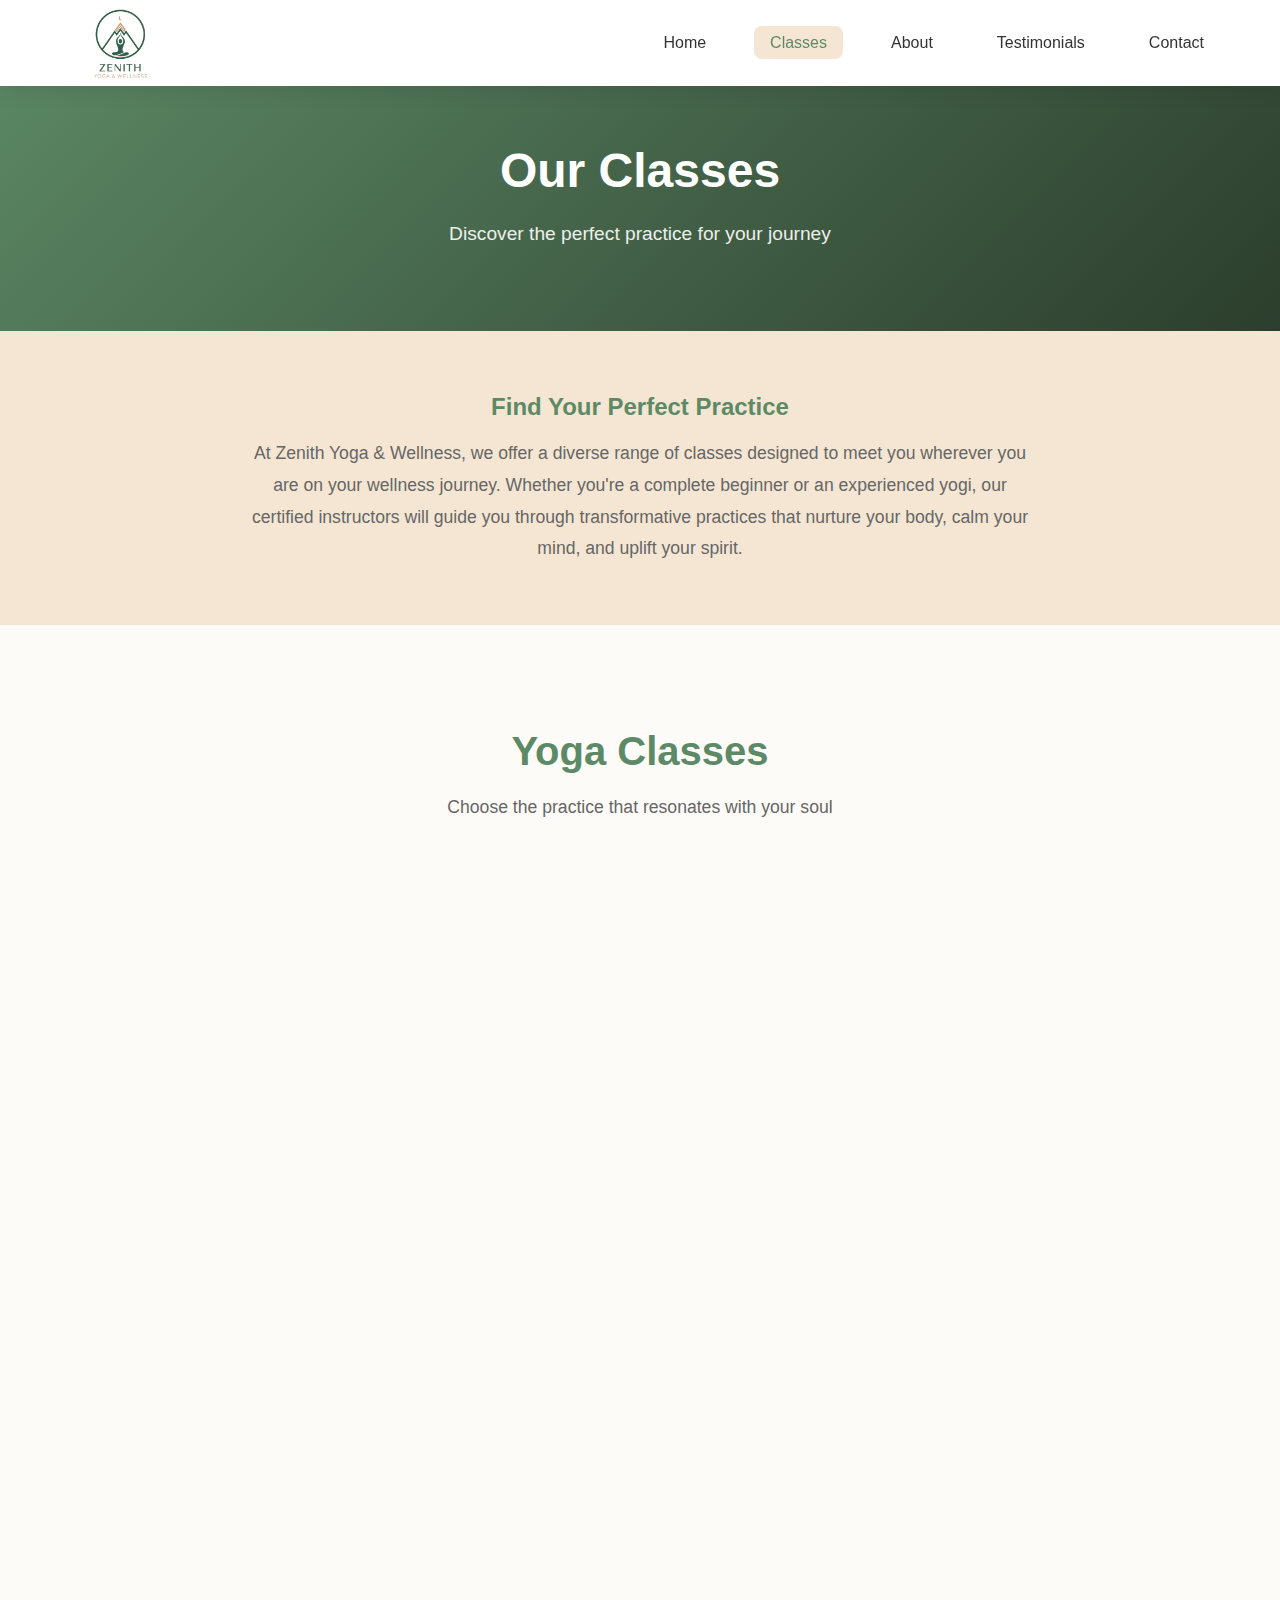
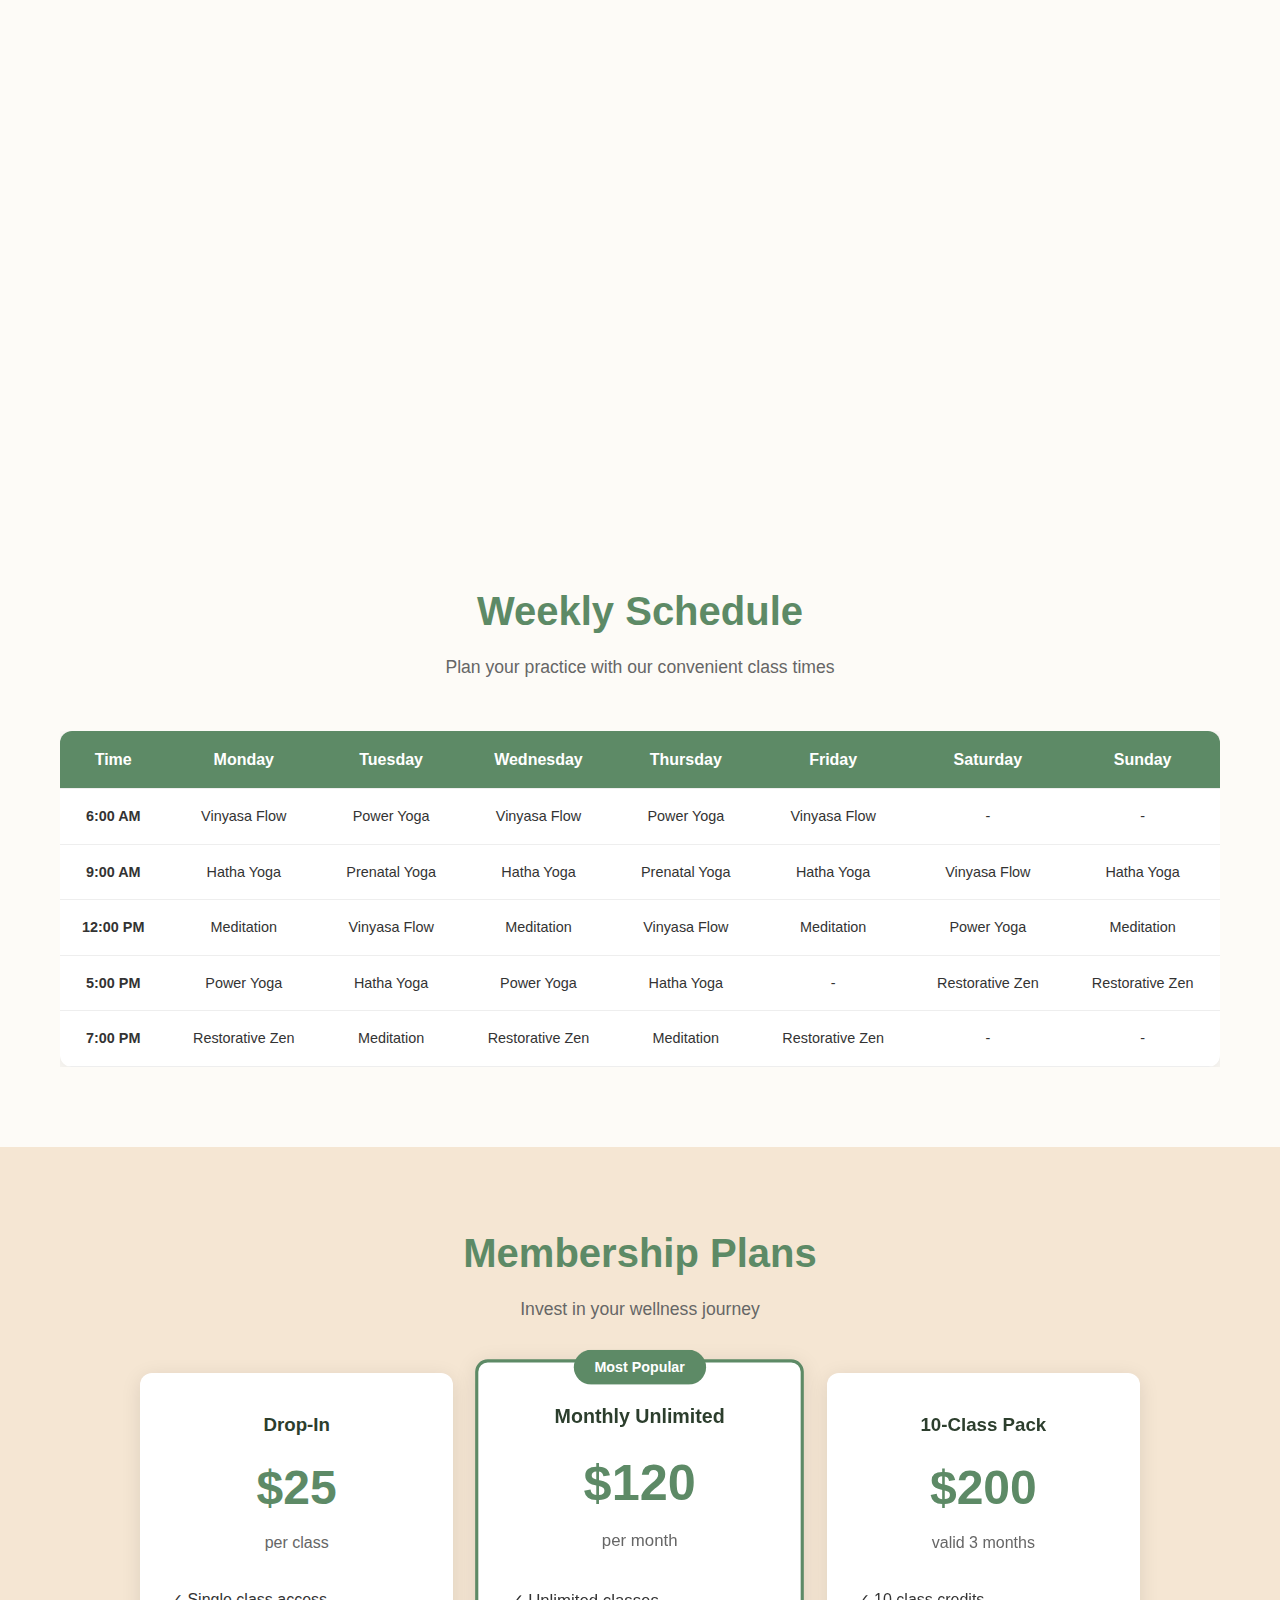
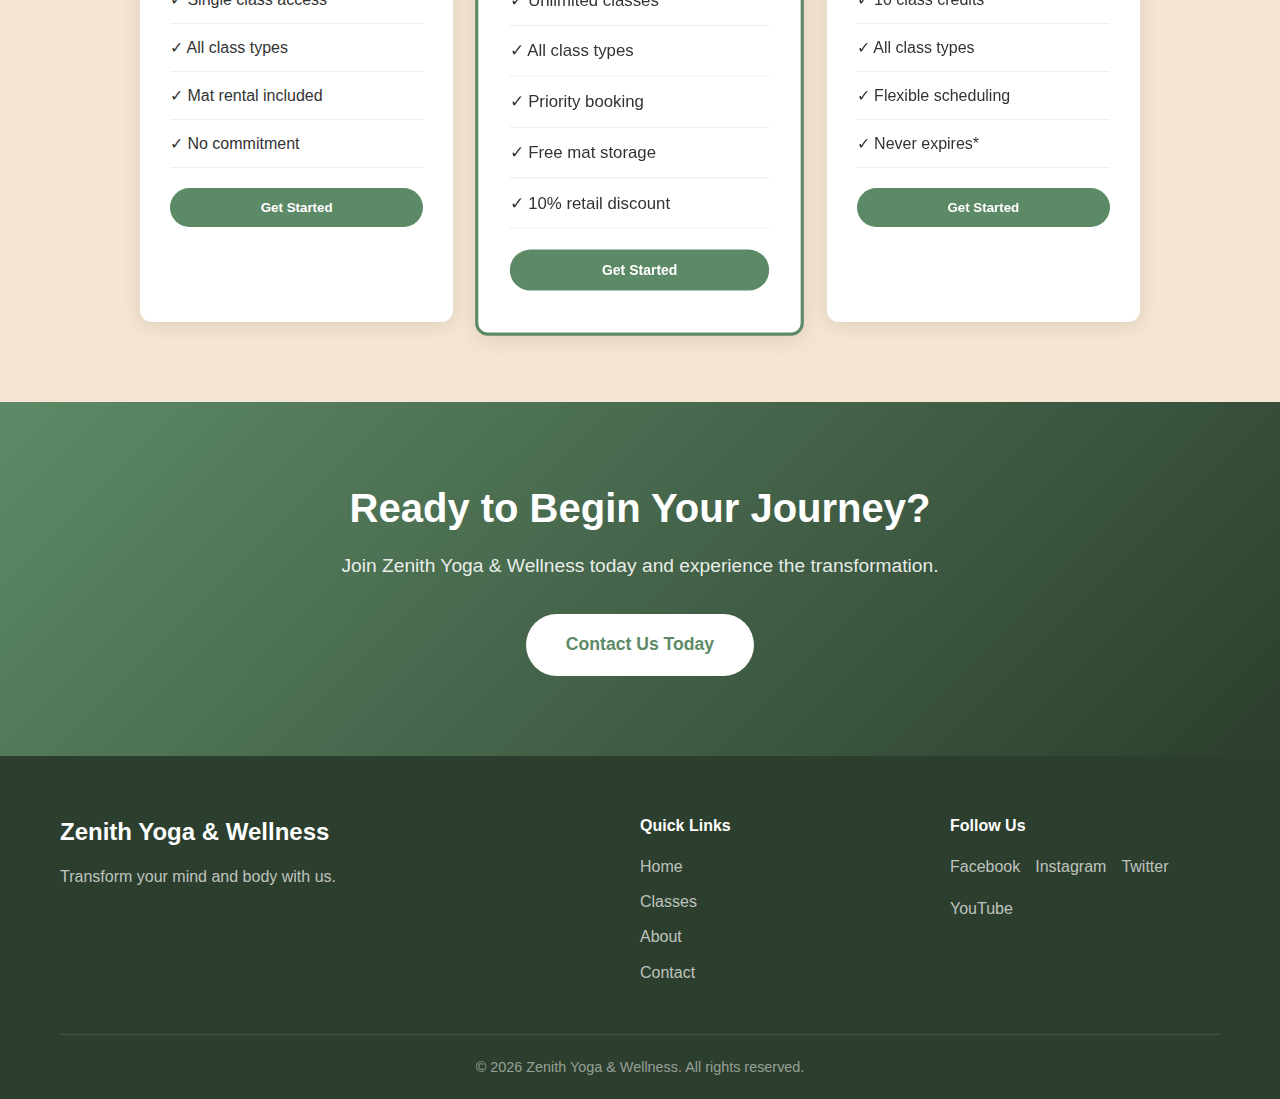
<file: classes.html>
<!DOCTYPE html>
<html lang="en">
<head>
    <meta charset="UTF-8">
    <meta name="viewport" content="width=device-width, initial-scale=1.0">
    <meta name="description" content="Explore Zenith Yoga & Wellness classes - Vinyasa Flow, Hatha Yoga, Restorative Zen, Power Yoga, Prenatal Yoga, and Meditation sessions for all levels.">
    <meta name="keywords" content="yoga classes, vinyasa flow, hatha yoga, restorative yoga, power yoga, prenatal yoga, meditation, wellness classes">
    <meta name="author" content="Zenith Yoga & Wellness">
    <meta property="og:title" content="Our Classes - Zenith Yoga & Wellness">
    <meta property="og:description" content="Discover our wide range of yoga and wellness classes designed for every level">
    <meta property="og:type" content="website">
    <title>Our Classes - Zenith Yoga & Wellness</title>
    <link rel="stylesheet" href="style.css">
</head>
<body>
    <!-- Navigation Bar -->
    <nav class="navbar">
        <div class="nav-container">
            <a href="index.html" class="logo">
                <img src="imgs/Logo - zenith yoga & wellness.png" 
                     alt="Zenith Yoga and Wellness official logo" 
                     class="brand-logo">
            </a>
            
            <ul class="nav-menu">
                <li><a href="index.html" class="nav-link">Home</a></li>
                <li><a href="classes.html" class="nav-link active">Classes</a></li>
                <li><a href="about.html" class="nav-link">About</a></li>
                <li><a href="testimonials.html" class="nav-link">Testimonials</a></li>
                <li><a href="contact.html" class="nav-link">Contact</a></li>
            </ul>
            
            <div class="hamburger" aria-label="Toggle navigation menu">
                <span class="bar"></span>
                <span class="bar"></span>
                <span class="bar"></span>
            </div>
        </div>
    </nav>

    <!-- Page Header -->
    <section class="page-header">
        <div class="container">
            <h1>Our Classes</h1>
            <p>Discover the perfect practice for your journey</p>
        </div>
    </section>

    <!-- Classes Introduction -->
    <section class="classes-intro">
        <div class="container">
            <div class="intro-content">
                <h2>Find Your Perfect Practice</h2>
                <p>At Zenith Yoga & Wellness, we offer a diverse range of classes designed to meet you wherever you are on your wellness journey. Whether you're a complete beginner or an experienced yogi, our certified instructors will guide you through transformative practices that nurture your body, calm your mind, and uplift your spirit.</p>
            </div>
        </div>
    </section>

    <!-- All Classes Section -->
    <section class="classes">
        <div class="container">
            <h2 class="section-title">Yoga Classes</h2>
            <p class="section-subtitle">Choose the practice that resonates with your soul</p>
            
            <div class="classes-grid">
                <!-- Class Card 1: Vinyasa Flow -->
                <div class="class-card">
                    <div class="card-image">
                        <img src="imgs/Vinyasa-flow -yoga.png" 
                             alt="Vinyasa Flow session at Zenith Yoga" 
                             loading="lazy">
                    </div>
                    <div class="card-content">
                        <h3>Vinyasa Flow</h3>
                        <p>A dynamic practice synchronizing breath with movement. Build strength, flexibility, and inner focus through flowing sequences.</p>
                        <div class="card-details">
                            <span class="level">All Levels</span>
                            <span class="duration">60 min</span>
                        </div>
                        <button class="enroll-btn">Enroll Now</button>
                    </div>
                </div>

                <!-- Class Card 2: Hatha Yoga -->
                <div class="class-card">
                    <div class="card-image">
                        <img src="imgs/Hatha-yoga.png" 
                             alt="Hatha Yoga session at Zenith Yoga" 
                             loading="lazy">
                    </div>
                    <div class="card-content">
                        <h3>Hatha Yoga</h3>
                        <p>A gentle approach focusing on proper alignment and breathing techniques. Perfect for beginners seeking a slower-paced practice.</p>
                        <div class="card-details">
                            <span class="level">Beginner</span>
                            <span class="duration">75 min</span>
                        </div>
                        <button class="enroll-btn">Enroll Now</button>
                    </div>
                </div>

                <!-- Class Card 3: Restorative Zen -->
                <div class="class-card">
                    <div class="card-image">
                        <img src="imgs/Restorative-zen.png" 
                             alt="Restorative Zen session at Zenith Yoga" 
                             loading="lazy">
                    </div>
                    <div class="card-content">
                        <h3>Restorative Zen</h3>
                        <p>Deep relaxation using supportive props. Focus on stress relief, complete rejuvenation, and restoration of mind and spirit.</p>
                        <div class="card-details">
                            <span class="level">All Levels</span>
                            <span class="duration">90 min</span>
                        </div>
                        <button class="enroll-btn">Enroll Now</button>
                    </div>
                </div>

                <!-- Class Card 4: Power Yoga -->
                <div class="class-card">
                    <div class="card-image">
                        <img src="imgs/Power-yoga.png" 
                             alt="Power Yoga session at Zenith Yoga" 
                             loading="lazy">
                    </div>
                    <div class="card-content">
                        <h3>Power Yoga</h3>
                        <p>An intense, fitness-based approach to vinyasa-style yoga. Build core strength, improve stamina, and challenge yourself physically.</p>
                        <div class="card-details">
                            <span class="level">Intermediate</span>
                            <span class="duration">60 min</span>
                        </div>
                        <button class="enroll-btn">Enroll Now</button>
                    </div>
                </div>

                <!-- Class Card 5: Prenatal Yoga -->
                <div class="class-card">
                    <div class="card-image">
                        <img src="imgs/Prenatal-yoga.png" 
                             alt="Prenatal Yoga session at Zenith Yoga" 
                             loading="lazy">
                    </div>
                    <div class="card-content">
                        <h3>Prenatal Yoga</h3>
                        <p>Gentle poses and breathing for expecting mothers. Support your body through pregnancy with mindful movement.</p>
                        <div class="card-details">
                            <span class="level">All Levels</span>
                            <span class="duration">60 min</span>
                        </div>
                        <button class="enroll-btn">Enroll Now</button>
                    </div>
                </div>

                <!-- Class Card 6: Meditation & Mindfulness -->
                <div class="class-card">
                    <div class="card-image">
                        <img src="imgs/Meditation-mindfulness.png" 
                             alt="Meditation session at Zenith Yoga" 
                             loading="lazy">
                    </div>
                    <div class="card-content">
                        <h3>Meditation & Mindfulness</h3>
                        <p>Cultivate inner peace and mental clarity through guided meditation techniques. Learn to quiet the mind and find stillness within.</p>
                        <div class="card-details">
                            <span class="level">All Levels</span>
                            <span class="duration">45 min</span>
                        </div>
                        <button class="enroll-btn">Enroll Now</button>
                    </div>
                </div>
            </div>
        </div>
    </section>

    <!-- Class Schedule Section -->
    <section class="schedule-section">
        <div class="container">
            <h2 class="section-title">Weekly Schedule</h2>
            <p class="section-subtitle">Plan your practice with our convenient class times</p>
            
            <div class="schedule-table-wrapper">
                <table class="schedule-table">
                    <thead>
                        <tr>
                            <th>Time</th>
                            <th>Monday</th>
                            <th>Tuesday</th>
                            <th>Wednesday</th>
                            <th>Thursday</th>
                            <th>Friday</th>
                            <th>Saturday</th>
                            <th>Sunday</th>
                        </tr>
                    </thead>
                    <tbody>
                        <tr>
                            <td><strong>6:00 AM</strong></td>
                            <td>Vinyasa Flow</td>
                            <td>Power Yoga</td>
                            <td>Vinyasa Flow</td>
                            <td>Power Yoga</td>
                            <td>Vinyasa Flow</td>
                            <td>-</td>
                            <td>-</td>
                        </tr>
                        <tr>
                            <td><strong>9:00 AM</strong></td>
                            <td>Hatha Yoga</td>
                            <td>Prenatal Yoga</td>
                            <td>Hatha Yoga</td>
                            <td>Prenatal Yoga</td>
                            <td>Hatha Yoga</td>
                            <td>Vinyasa Flow</td>
                            <td>Hatha Yoga</td>
                        </tr>
                        <tr>
                            <td><strong>12:00 PM</strong></td>
                            <td>Meditation</td>
                            <td>Vinyasa Flow</td>
                            <td>Meditation</td>
                            <td>Vinyasa Flow</td>
                            <td>Meditation</td>
                            <td>Power Yoga</td>
                            <td>Meditation</td>
                        </tr>
                        <tr>
                            <td><strong>5:00 PM</strong></td>
                            <td>Power Yoga</td>
                            <td>Hatha Yoga</td>
                            <td>Power Yoga</td>
                            <td>Hatha Yoga</td>
                            <td>-</td>
                            <td>Restorative Zen</td>
                            <td>Restorative Zen</td>
                        </tr>
                        <tr>
                            <td><strong>7:00 PM</strong></td>
                            <td>Restorative Zen</td>
                            <td>Meditation</td>
                            <td>Restorative Zen</td>
                            <td>Meditation</td>
                            <td>Restorative Zen</td>
                            <td>-</td>
                            <td>-</td>
                        </tr>
                    </tbody>
                </table>
            </div>
        </div>
    </section>

    <!-- Pricing Section -->
    <section class="pricing-section">
        <div class="container">
            <h2 class="section-title">Membership Plans</h2>
            <p class="section-subtitle">Invest in your wellness journey</p>
            
            <div class="pricing-grid">
                <div class="pricing-card">
                    <h3>Drop-In</h3>
                    <div class="price">$25</div>
                    <p class="price-period">per class</p>
                    <ul class="pricing-features">
                        <li>✓ Single class access</li>
                        <li>✓ All class types</li>
                        <li>✓ Mat rental included</li>
                        <li>✓ No commitment</li>
                    </ul>
                    <button class="pricing-btn">Get Started</button>
                </div>
                
                <div class="pricing-card featured">
                    <div class="popular-badge">Most Popular</div>
                    <h3>Monthly Unlimited</h3>
                    <div class="price">$120</div>
                    <p class="price-period">per month</p>
                    <ul class="pricing-features">
                        <li>✓ Unlimited classes</li>
                        <li>✓ All class types</li>
                        <li>✓ Priority booking</li>
                        <li>✓ Free mat storage</li>
                        <li>✓ 10% retail discount</li>
                    </ul>
                    <button class="pricing-btn">Get Started</button>
                </div>
                
                <div class="pricing-card">
                    <h3>10-Class Pack</h3>
                    <div class="price">$200</div>
                    <p class="price-period">valid 3 months</p>
                    <ul class="pricing-features">
                        <li>✓ 10 class credits</li>
                        <li>✓ All class types</li>
                        <li>✓ Flexible scheduling</li>
                        <li>✓ Never expires*</li>
                    </ul>
                    <button class="pricing-btn">Get Started</button>
                </div>
            </div>
        </div>
    </section>

    <!-- CTA Section -->
    <section class="cta-section">
        <div class="container">
            <div class="cta-content">
                <h2>Ready to Begin Your Journey?</h2>
                <p>Join Zenith Yoga & Wellness today and experience the transformation.</p>
                <a href="contact.html" class="cta-button">Contact Us Today</a>
            </div>
        </div>
    </section>

    <!-- Footer -->
    <footer class="footer">
        <div class="container">
            <div class="footer-content">
                <div class="footer-brand">
                    <h3>Zenith Yoga & Wellness</h3>
                    <p>Transform your mind and body with us.</p>
                </div>
                <div class="footer-links">
                    <h4>Quick Links</h4>
                    <ul>
                        <li><a href="index.html">Home</a></li>
                        <li><a href="classes.html">Classes</a></li>
                        <li><a href="about.html">About</a></li>
                        <li><a href="contact.html">Contact</a></li>
                    </ul>
                </div>
                <div class="footer-social">
                    <h4>Follow Us</h4>
                    <div class="social-icons">
                        <a href="#" aria-label="Facebook">Facebook</a>
                        <a href="#" aria-label="Instagram">Instagram</a>
                        <a href="#" aria-label="Twitter">Twitter</a>
                        <a href="#" aria-label="YouTube">YouTube</a>
                    </div>
                </div>
            </div>
            <div class="footer-bottom">
                <p>&copy; 2026 Zenith Yoga & Wellness. All rights reserved.</p>
            </div>
        </div>
    </footer>

    <script src="script.js"></script>
</body>
</html>
</file>
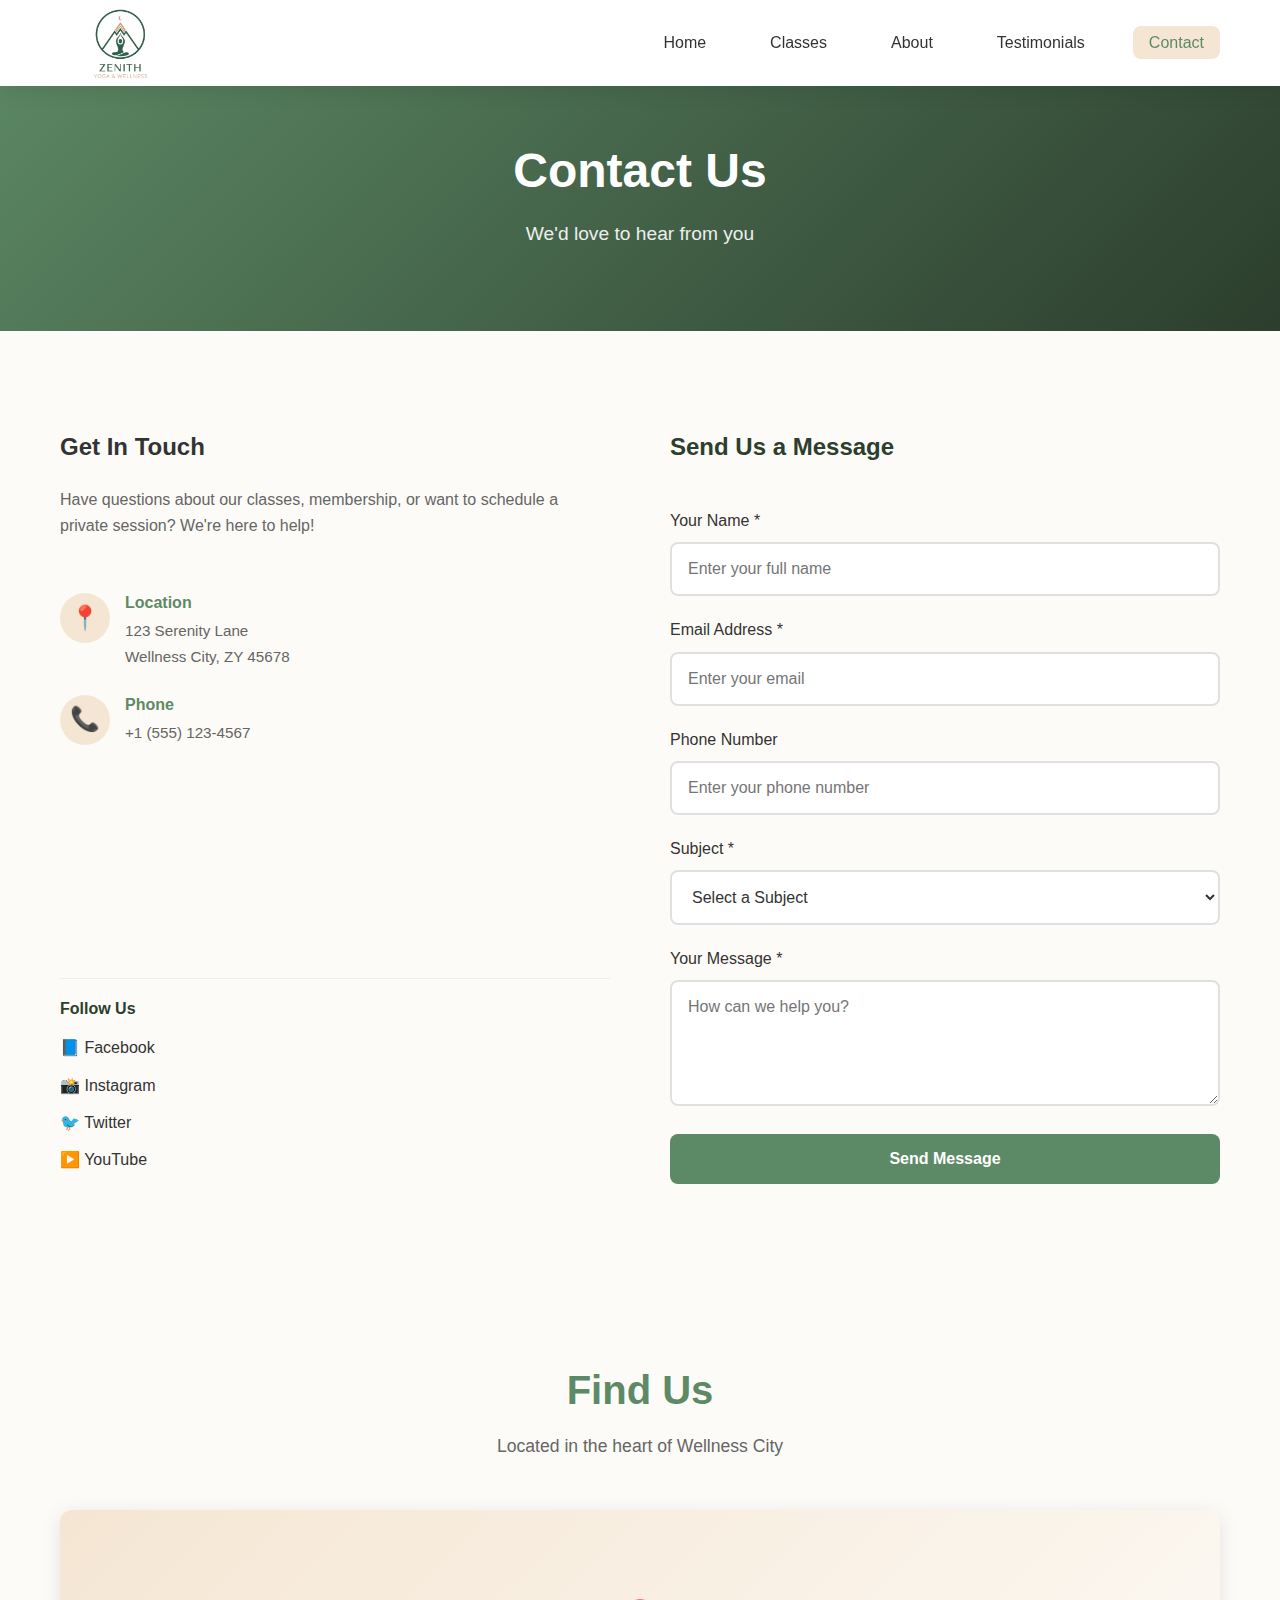
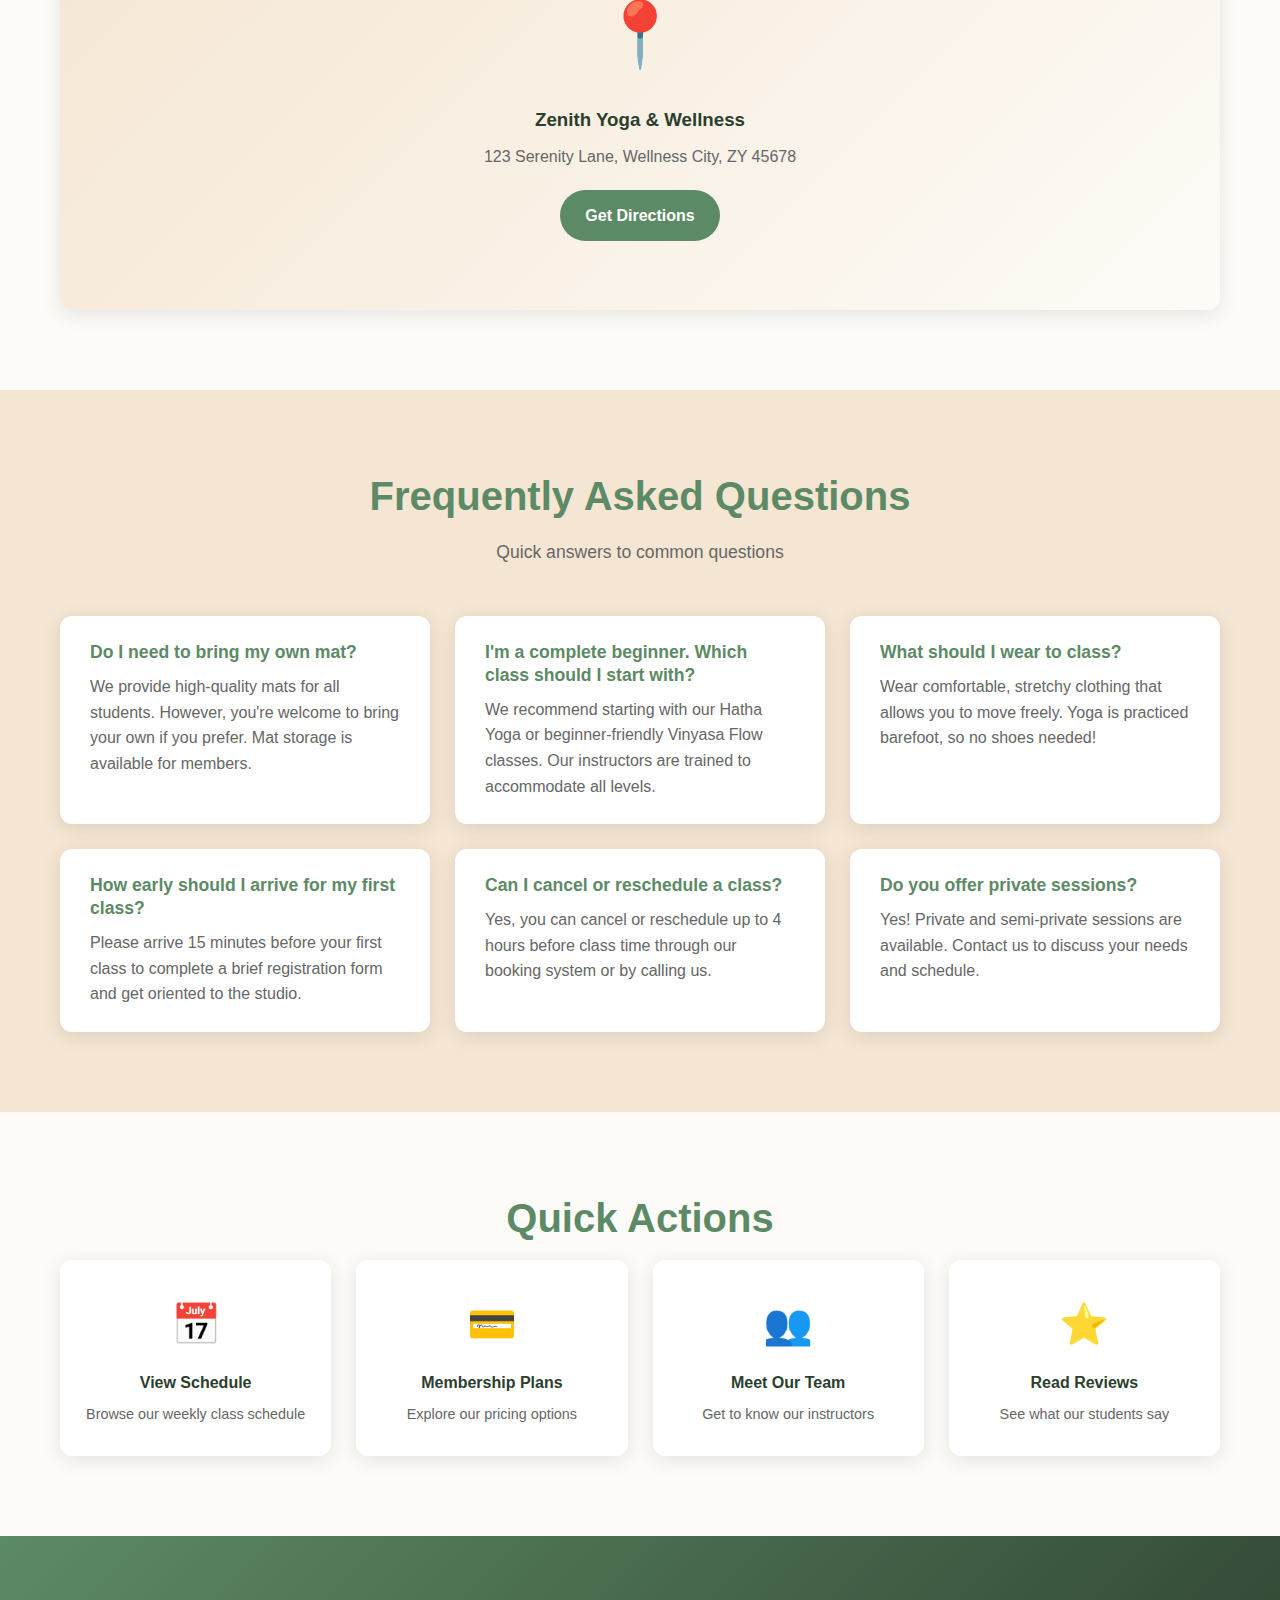
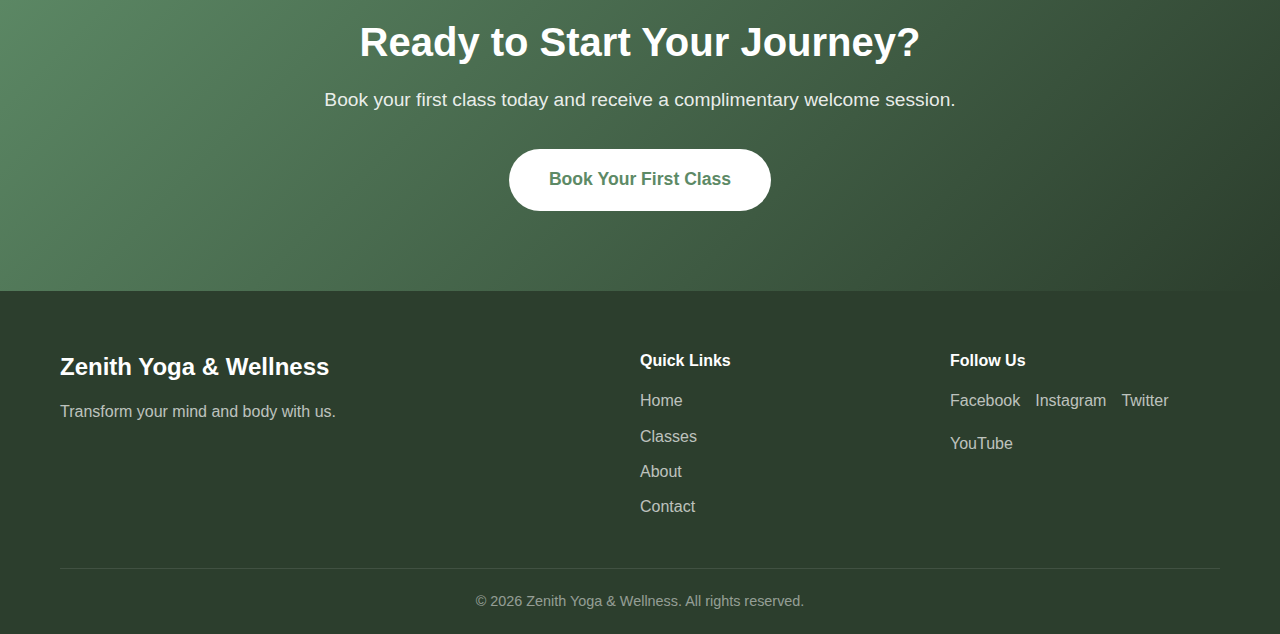
<file: contact.html>
<!DOCTYPE html>
<html lang="en">
<head>
    <meta charset="UTF-8">
    <meta name="viewport" content="width=device-width, initial-scale=1.0">
    <meta name="description" content="Contact Zenith Yoga & Wellness - Get in touch for class inquiries, membership information, private sessions, or visit our studio in Wellness City.">
    <meta name="keywords" content="contact zenith yoga, yoga studio contact, yoga class inquiry, wellness studio location, book yoga class">
    <meta name="author" content="Zenith Yoga & Wellness">
    <meta property="og:title" content="Contact Us - Zenith Yoga & Wellness">
    <meta property="og:description" content="Get in touch with Zenith Yoga & Wellness - We're here to help you start your wellness journey">
    <meta property="og:type" content="website">
    <title>Contact Us - Zenith Yoga & Wellness</title>
    <link rel="stylesheet" href="style.css">
</head>
<body>
    <!-- Navigation Bar -->
    <nav class="navbar">
        <div class="nav-container">
            <a href="index.html" class="logo">
                <img src="imgs/Logo - zenith yoga & wellness.png" 
                     alt="Zenith Yoga and Wellness official logo" 
                     class="brand-logo">
            </a>
            
            <ul class="nav-menu">
                <li><a href="index.html" class="nav-link">Home</a></li>
                <li><a href="classes.html" class="nav-link">Classes</a></li>
                <li><a href="about.html" class="nav-link">About</a></li>
                <li><a href="testimonials.html" class="nav-link">Testimonials</a></li>
                <li><a href="contact.html" class="nav-link active">Contact</a></li>
            </ul>
            
            <div class="hamburger" aria-label="Toggle navigation menu">
                <span class="bar"></span>
                <span class="bar"></span>
                <span class="bar"></span>
            </div>
        </div>
    </nav>

    <!-- Page Header -->
    <section class="page-header">
        <div class="container">
            <h1>Contact Us</h1>
            <p>We'd love to hear from you</p>
        </div>
    </section>

    <!-- Contact Section -->
    <section class="contact">
        <div class="container">
            <div class="contact-wrapper">
                <div class="contact-info">
                    <h2>Get In Touch</h2>
                    <p class="contact-intro">Have questions about our classes, membership, or want to schedule a private session? We're here to help!</p>
                    
                    <div class="info-item">
                        <div class="info-icon">📍</div>
                        <div class="info-text">
                            <h4>Location</h4>
                            <p>123 Serenity Lane<br>Wellness City, ZY 45678</p>
                        </div>
                    </div>
                    <div class="info-item">
                        <div class="info-icon">📞</div>
                        <div class="info-text">
                            <h4>Phone</h4>
                            <p>+1 (555) 123-4567</p>
                        </div>
                    </div>
                    <div class="info-item">
                        <div class="info-icon">✉️</div>
                        <div class="info-text">
                            <h4>Email</h4>
                            <p>info@zenithyoga.com</p>
                        </div>
                    </div>
                    <div class="info-item">
                        <div class="info-icon">🕐</div>
                        <div class="info-text">
                            <h4>Hours</h4>
                            <p>Mon - Fri: 6 AM - 8 PM<br>Sat - Sun: 8 AM - 6 PM</p>
                        </div>
                    </div>
                    
                    <div class="social-contact">
                        <h4>Follow Us</h4>
                        <div class="social-icons">
                            <a href="#" aria-label="Facebook">📘 Facebook</a>
                            <a href="#" aria-label="Instagram">📸 Instagram</a>
                            <a href="#" aria-label="Twitter">🐦 Twitter</a>
                            <a href="#" aria-label="YouTube">▶️ YouTube</a>
                        </div>
                    </div>
                </div>
                
                <form class="contact-form" id="contactForm">
                    <h2>Send Us a Message</h2>
                    <div class="form-group">
                        <label for="name">Your Name *</label>
                        <input type="text" id="name" name="name" placeholder="Enter your full name" required>
                    </div>
                    <div class="form-group">
                        <label for="email">Email Address *</label>
                        <input type="email" id="email" name="email" placeholder="Enter your email" required>
                    </div>
                    <div class="form-group">
                        <label for="phone">Phone Number</label>
                        <input type="tel" id="phone" name="phone" placeholder="Enter your phone number">
                    </div>
                    <div class="form-group">
                        <label for="subject">Subject *</label>
                        <select id="subject" name="subject" required>
                            <option value="">Select a Subject</option>
                            <option value="classes">Class Inquiry</option>
                            <option value="membership">Membership Information</option>
                            <option value="private">Private Sessions</option>
                            <option value="corporate">Corporate Wellness</option>
                            <option value="events">Events & Workshops</option>
                            <option value="other">Other</option>
                        </select>
                    </div>
                    <div class="form-group">
                        <label for="message">Your Message *</label>
                        <textarea id="message" name="message" placeholder="How can we help you?" rows="5" required></textarea>
                    </div>
                    <button type="submit" class="submit-btn">Send Message</button>
                </form>
            </div>
        </div>
    </section>

    <!-- Map Section -->
    <section class="map-section">
        <div class="container">
            <h2 class="section-title">Find Us</h2>
            <p class="section-subtitle">Located in the heart of Wellness City</p>
            
            <div class="map-container">
                <!-- Placeholder for Google Maps embed -->
                <div class="map-placeholder">
                    <div class="map-content">
                        <span>📍</span>
                        <h3>Zenith Yoga & Wellness</h3>
                        <p>123 Serenity Lane, Wellness City, ZY 45678</p>
                        <a href="https://maps.google.com" target="_blank" class="directions-btn">Get Directions</a>
                    </div>
                </div>
            </div>
        </div>
    </section>

    <!-- FAQ Section -->
    <section class="faq-section">
        <div class="container">
            <h2 class="section-title">Frequently Asked Questions</h2>
            <p class="section-subtitle">Quick answers to common questions</p>
            
            <div class="faq-grid">
                <div class="faq-item">
                    <h4>Do I need to bring my own mat?</h4>
                    <p>We provide high-quality mats for all students. However, you're welcome to bring your own if you prefer. Mat storage is available for members.</p>
                </div>
                <div class="faq-item">
                    <h4>I'm a complete beginner. Which class should I start with?</h4>
                    <p>We recommend starting with our Hatha Yoga or beginner-friendly Vinyasa Flow classes. Our instructors are trained to accommodate all levels.</p>
                </div>
                <div class="faq-item">
                    <h4>What should I wear to class?</h4>
                    <p>Wear comfortable, stretchy clothing that allows you to move freely. Yoga is practiced barefoot, so no shoes needed!</p>
                </div>
                <div class="faq-item">
                    <h4>How early should I arrive for my first class?</h4>
                    <p>Please arrive 15 minutes before your first class to complete a brief registration form and get oriented to the studio.</p>
                </div>
                <div class="faq-item">
                    <h4>Can I cancel or reschedule a class?</h4>
                    <p>Yes, you can cancel or reschedule up to 4 hours before class time through our booking system or by calling us.</p>
                </div>
                <div class="faq-item">
                    <h4>Do you offer private sessions?</h4>
                    <p>Yes! Private and semi-private sessions are available. Contact us to discuss your needs and schedule.</p>
                </div>
            </div>
        </div>
    </section>

    <!-- Quick Actions -->
    <section class="quick-actions">
        <div class="container">
            <h2 class="section-title">Quick Actions</h2>
            <div class="actions-grid">
                <a href="classes.html" class="action-card">
                    <span class="action-icon">📅</span>
                    <h4>View Schedule</h4>
                    <p>Browse our weekly class schedule</p>
                </a>
                <a href="classes.html#pricing" class="action-card">
                    <span class="action-icon">💳</span>
                    <h4>Membership Plans</h4>
                    <p>Explore our pricing options</p>
                </a>
                <a href="about.html#team" class="action-card">
                    <span class="action-icon">👥</span>
                    <h4>Meet Our Team</h4>
                    <p>Get to know our instructors</p>
                </a>
                <a href="testimonials.html" class="action-card">
                    <span class="action-icon">⭐</span>
                    <h4>Read Reviews</h4>
                    <p>See what our students say</p>
                </a>
            </div>
        </div>
    </section>

    <!-- CTA Section -->
    <section class="cta-section">
        <div class="container">
            <div class="cta-content">
                <h2>Ready to Start Your Journey?</h2>
                <p>Book your first class today and receive a complimentary welcome session.</p>
                <a href="classes.html" class="cta-button">Book Your First Class</a>
            </div>
        </div>
    </section>

    <!-- Footer -->
    <footer class="footer">
        <div class="container">
            <div class="footer-content">
                <div class="footer-brand">
                    <h3>Zenith Yoga & Wellness</h3>
                    <p>Transform your mind and body with us.</p>
                </div>
                <div class="footer-links">
                    <h4>Quick Links</h4>
                    <ul>
                        <li><a href="index.html">Home</a></li>
                        <li><a href="classes.html">Classes</a></li>
                        <li><a href="about.html">About</a></li>
                        <li><a href="contact.html">Contact</a></li>
                    </ul>
                </div>
                <div class="footer-social">
                    <h4>Follow Us</h4>
                    <div class="social-icons">
                        <a href="#" aria-label="Facebook">Facebook</a>
                        <a href="#" aria-label="Instagram">Instagram</a>
                        <a href="#" aria-label="Twitter">Twitter</a>
                        <a href="#" aria-label="YouTube">YouTube</a>
                    </div>
                </div>
            </div>
            <div class="footer-bottom">
                <p>&copy; 2026 Zenith Yoga & Wellness. All rights reserved.</p>
            </div>
        </div>
    </footer>

    <script src="script.js"></script>
</body>
</html>
</file>
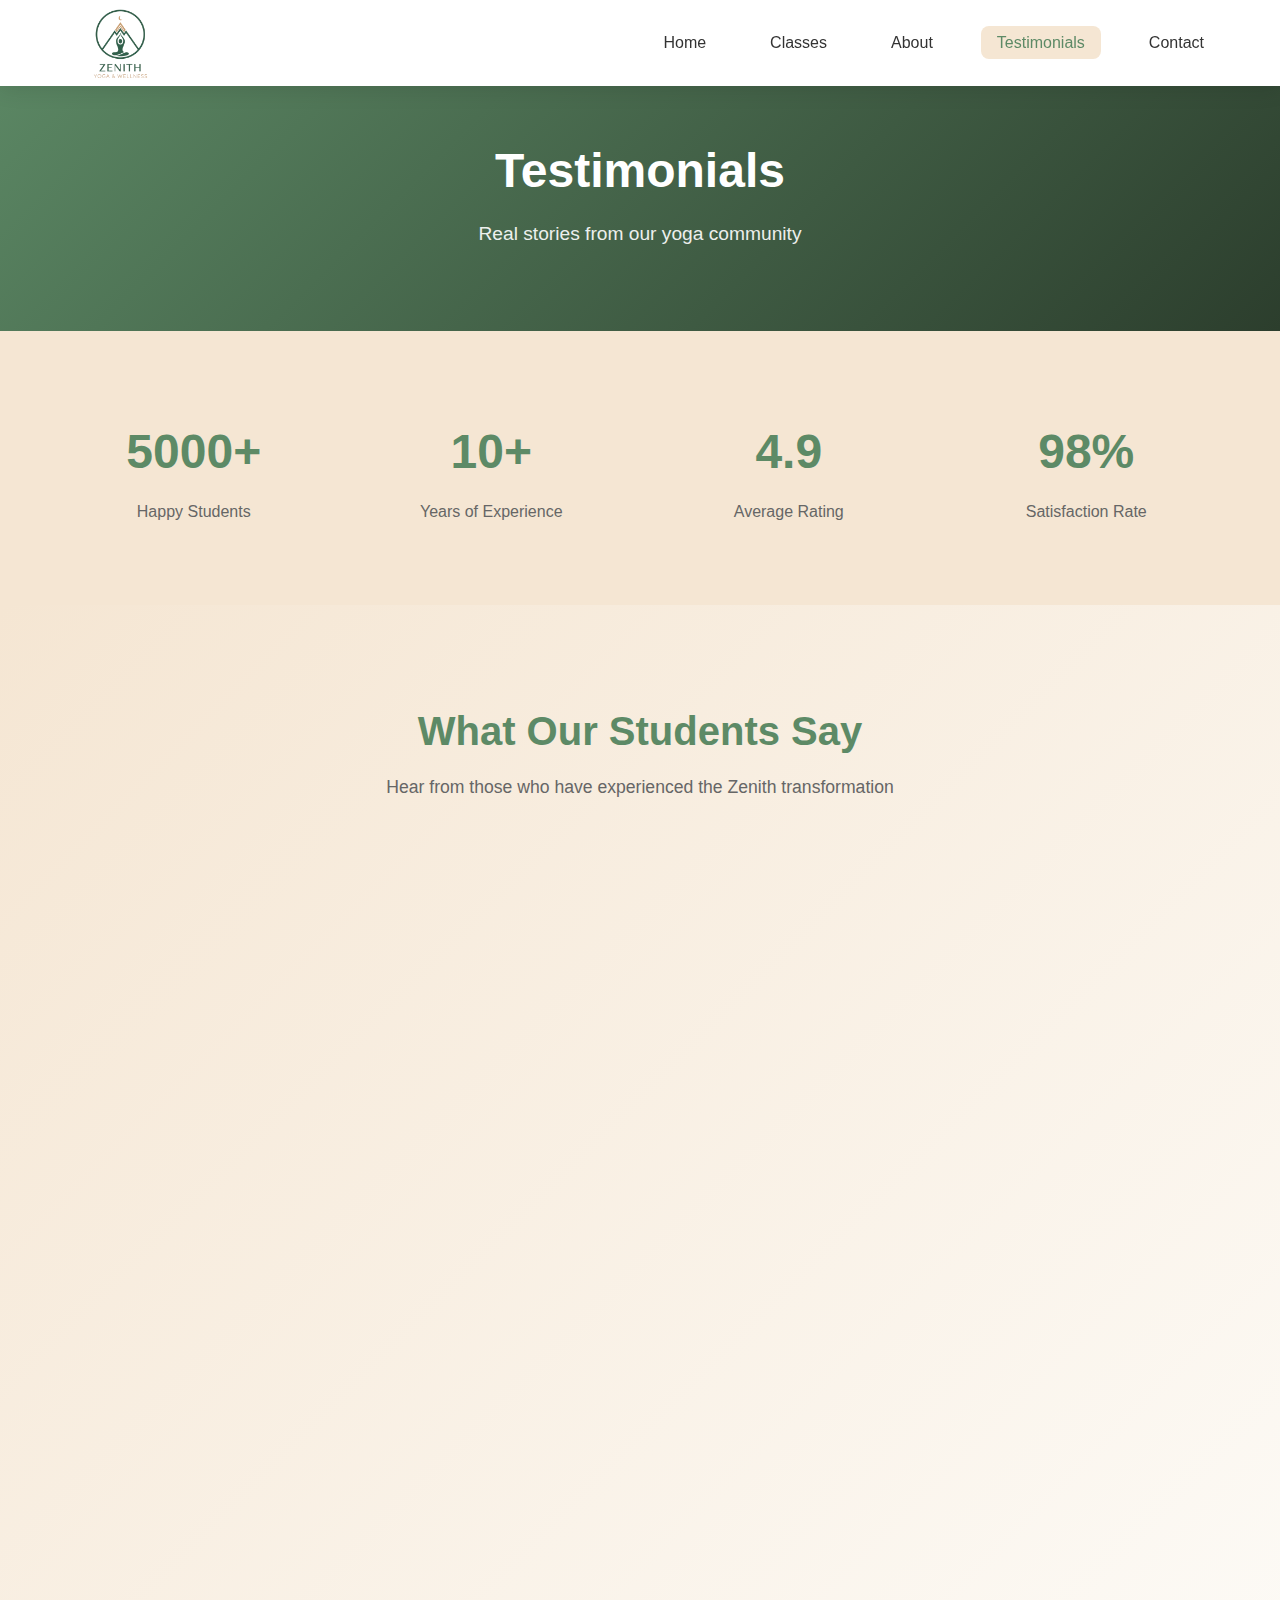
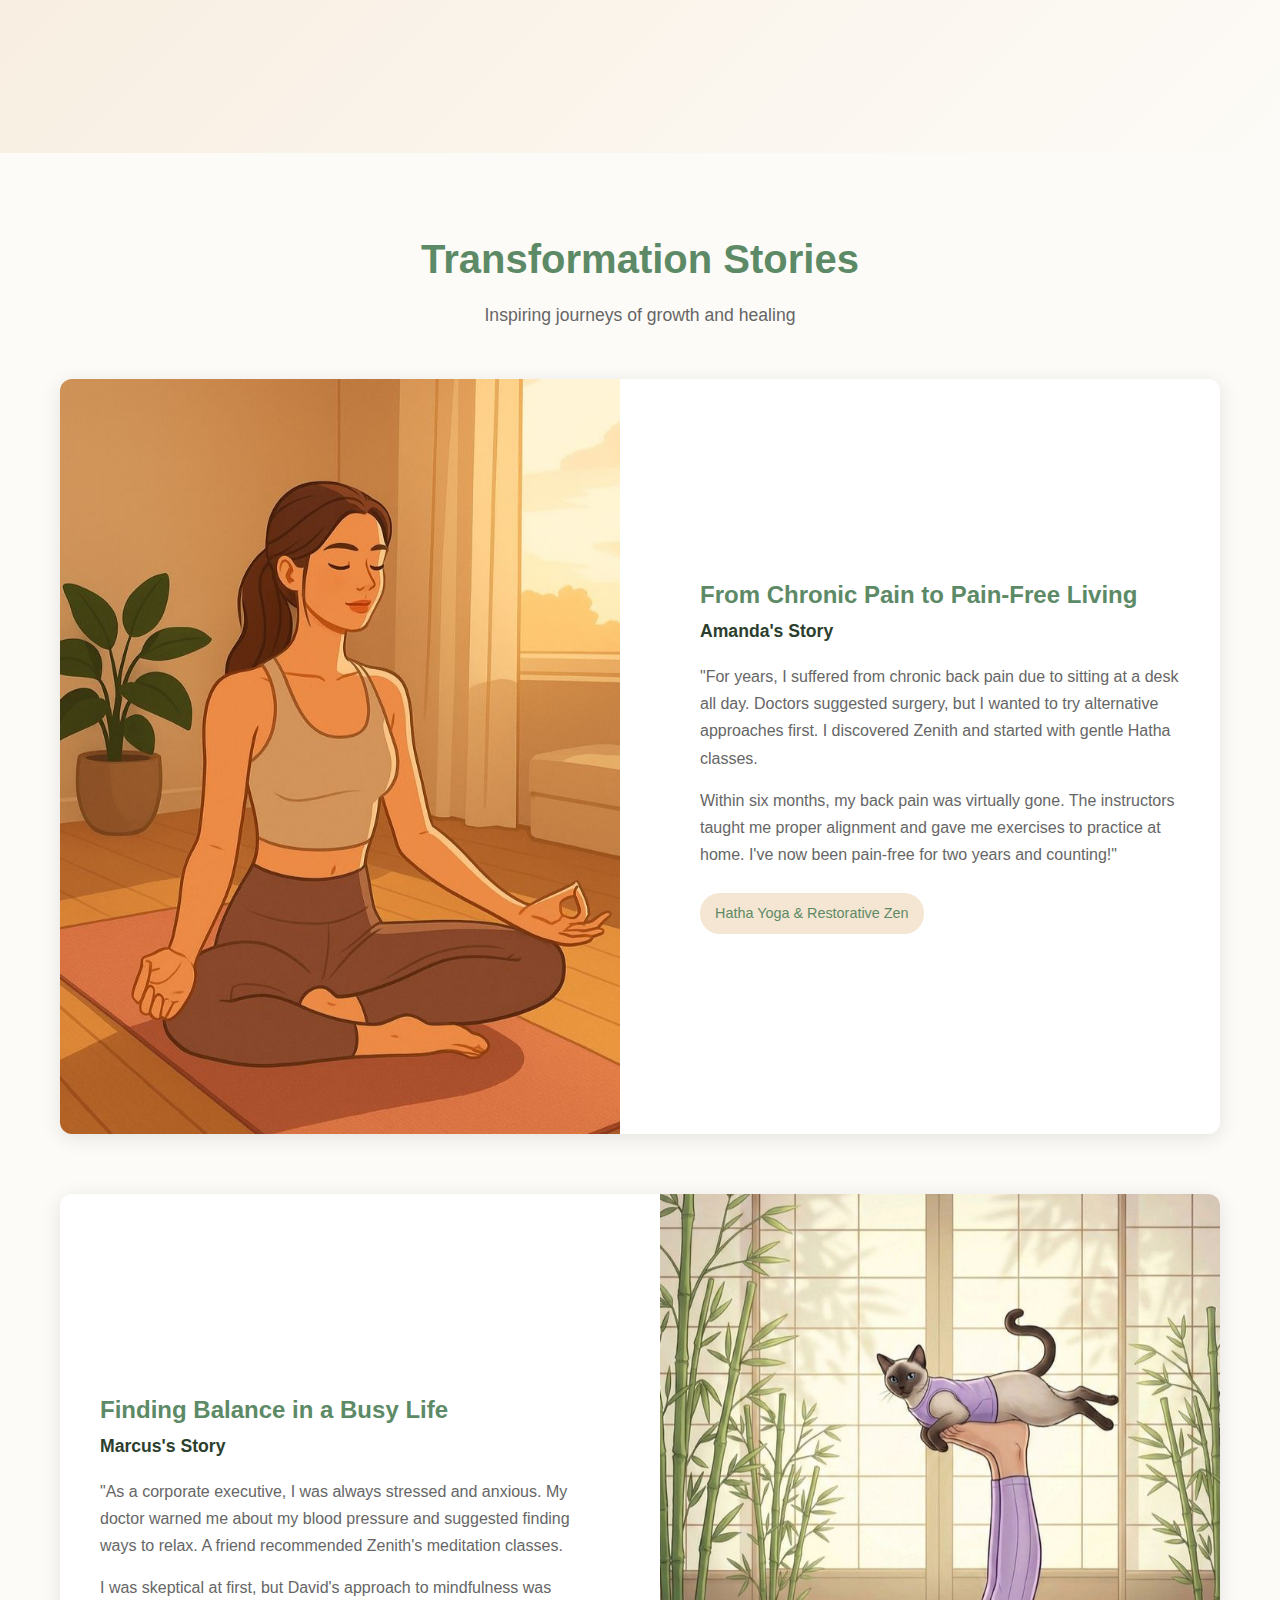
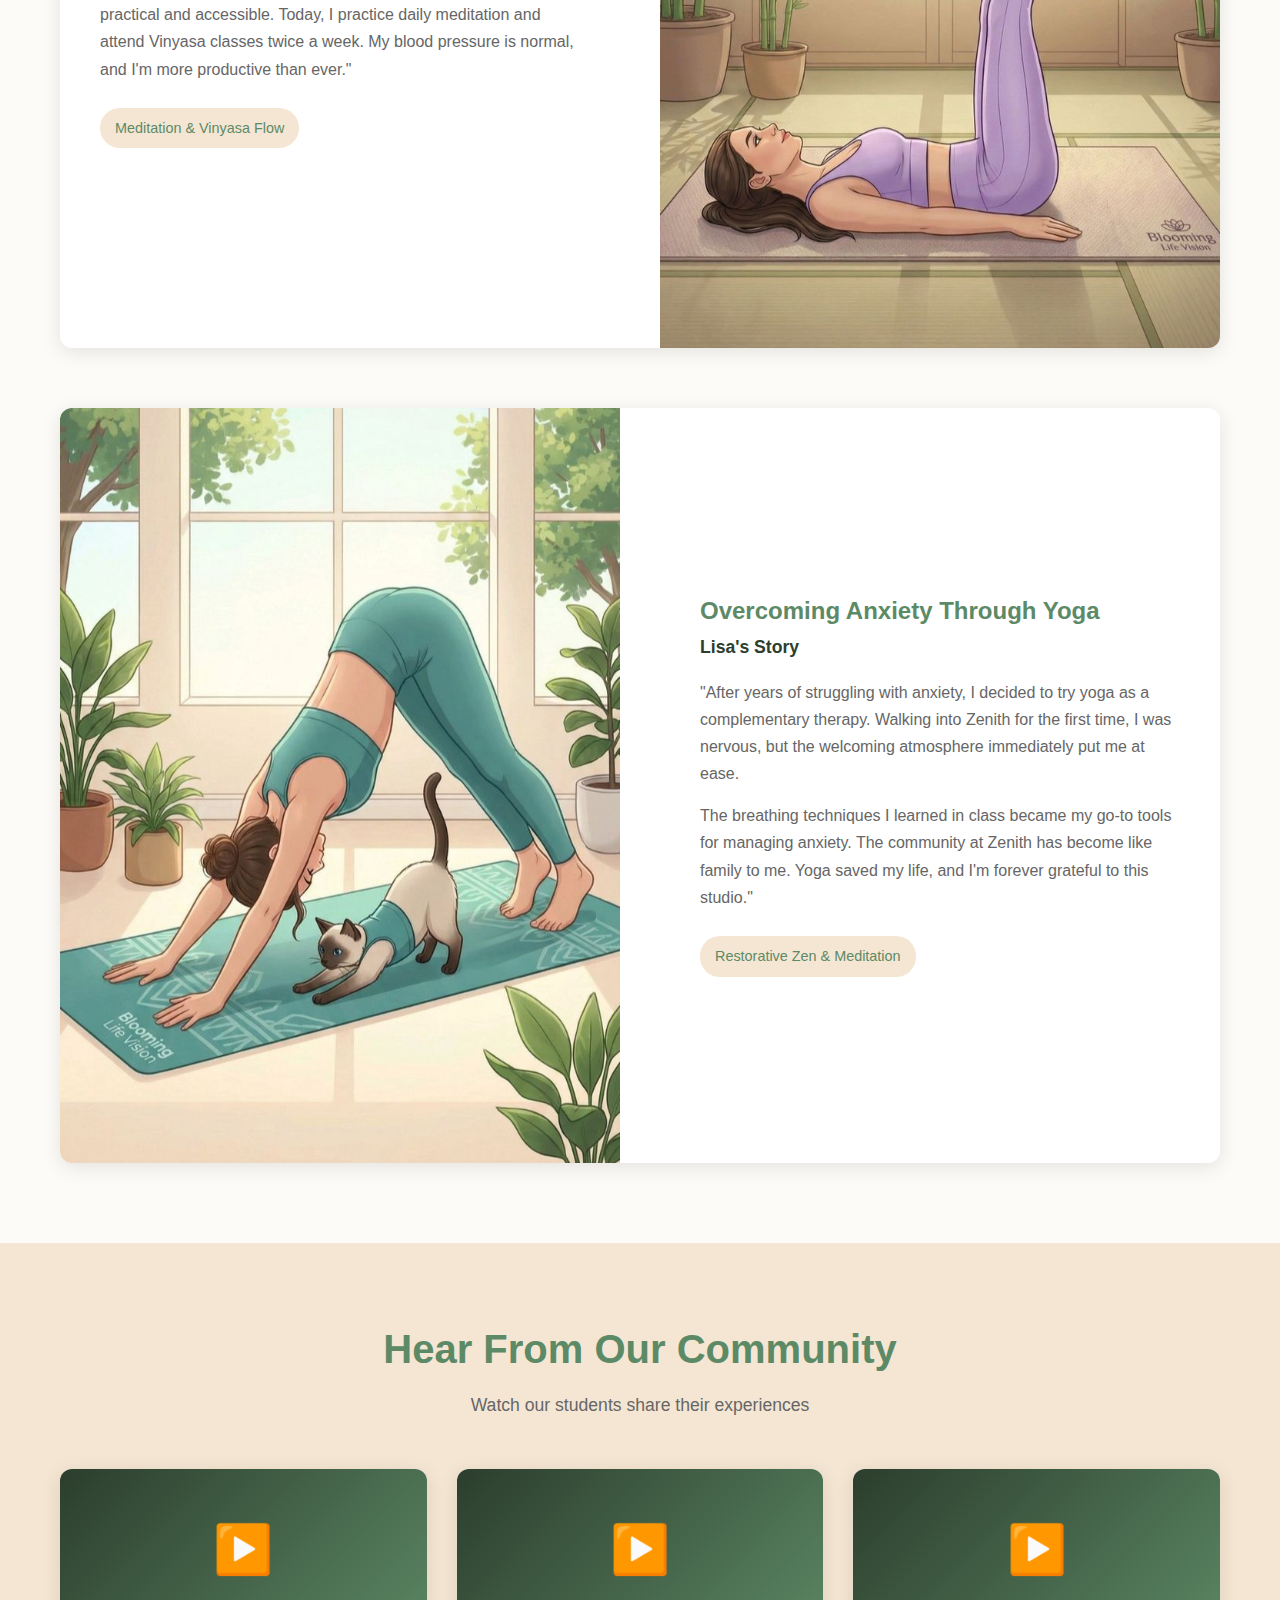
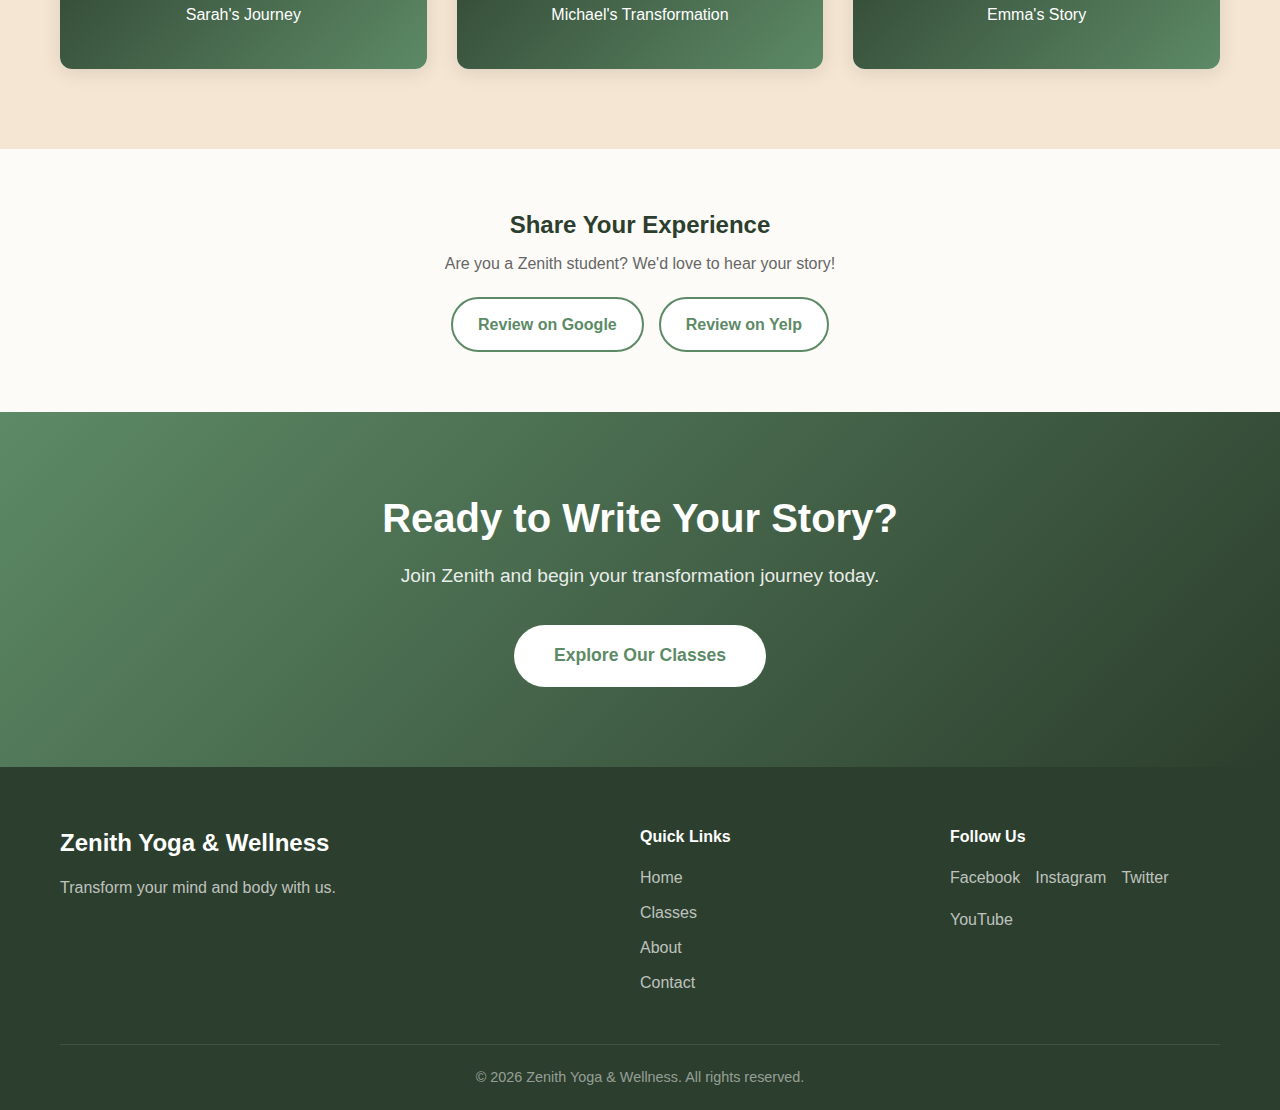
<file: testimonials.html>
<!DOCTYPE html>
<html lang="en">
<head>
    <meta charset="UTF-8">
    <meta name="viewport" content="width=device-width, initial-scale=1.0">
    <meta name="description" content="Read testimonials and success stories from Zenith Yoga & Wellness students. Discover how yoga has transformed lives in our community.">
    <meta name="keywords" content="yoga testimonials, yoga reviews, student success stories, wellness testimonials, yoga transformation">
    <meta name="author" content="Zenith Yoga & Wellness">
    <meta property="og:title" content="Testimonials - Zenith Yoga & Wellness">
    <meta property="og:description" content="Real stories from our yoga community - See how Zenith has transformed lives">
    <meta property="og:type" content="website">
    <title>Testimonials - Zenith Yoga & Wellness</title>
    <link rel="stylesheet" href="style.css">
</head>
<body>
    <!-- Navigation Bar -->
    <nav class="navbar">
        <div class="nav-container">
            <a href="index.html" class="logo">
                <img src="imgs/Logo - zenith yoga & wellness.png" 
                     alt="Zenith Yoga and Wellness official logo" 
                     class="brand-logo">
            </a>
            
            <ul class="nav-menu">
                <li><a href="index.html" class="nav-link">Home</a></li>
                <li><a href="classes.html" class="nav-link">Classes</a></li>
                <li><a href="about.html" class="nav-link">About</a></li>
                <li><a href="testimonials.html" class="nav-link active">Testimonials</a></li>
                <li><a href="contact.html" class="nav-link">Contact</a></li>
            </ul>
            
            <div class="hamburger" aria-label="Toggle navigation menu">
                <span class="bar"></span>
                <span class="bar"></span>
                <span class="bar"></span>
            </div>
        </div>
    </nav>

    <!-- Page Header -->
    <section class="page-header">
        <div class="container">
            <h1>Testimonials</h1>
            <p>Real stories from our yoga community</p>
        </div>
    </section>

    <!-- Testimonials Stats -->
    <section class="stats-section">
        <div class="container">
            <div class="stats-grid">
                <div class="stat-item">
                    <div class="stat-number">5000+</div>
                    <div class="stat-label">Happy Students</div>
                </div>
                <div class="stat-item">
                    <div class="stat-number">10+</div>
                    <div class="stat-label">Years of Experience</div>
                </div>
                <div class="stat-item">
                    <div class="stat-number">4.9</div>
                    <div class="stat-label">Average Rating</div>
                </div>
                <div class="stat-item">
                    <div class="stat-number">98%</div>
                    <div class="stat-label">Satisfaction Rate</div>
                </div>
            </div>
        </div>
    </section>

    <!-- Featured Testimonials Section -->
    <section class="testimonials">
        <div class="container">
            <h2 class="section-title">What Our Students Say</h2>
            <p class="section-subtitle">Hear from those who have experienced the Zenith transformation</p>
            
            <div class="testimonials-grid">
                <div class="testimonial-card">
                    <div class="stars">★★★★★</div>
                    <p class="testimonial-text">"Zenith has completely transformed my life. The instructors are incredibly supportive and the atmosphere is so calming. I've never felt more at peace. After just three months, my flexibility improved dramatically and my stress levels dropped significantly."</p>
                    <div class="testimonial-author">
                        <h4>Sarah Johnson</h4>
                        <span>Vinyasa Flow Student • Member since 2022</span>
                    </div>
                </div>
                
                <div class="testimonial-card">
                    <div class="stars">★★★★★</div>
                    <p class="testimonial-text">"I've tried many yoga studios, but Zenith stands out. The classes are tailored to different levels and the instructors truly care about your progress. Maya's teaching style is exceptional - she makes even the most challenging poses accessible."</p>
                    <div class="testimonial-author">
                        <h4>Michael Chen</h4>
                        <span>Hatha Yoga Student • Member since 2021</span>
                    </div>
                </div>
                
                <div class="testimonial-card">
                    <div class="stars">★★★★★</div>
                    <p class="testimonial-text">"The restorative classes have helped me manage stress and anxiety. I feel more at peace than ever before. Highly recommend! The evening sessions are perfect for unwinding after a long day at work."</p>
                    <div class="testimonial-author">
                        <h4>Emma Rodriguez</h4>
                        <span>Restorative Zen Student • Member since 2023</span>
                    </div>
                </div>
                
                <div class="testimonial-card">
                    <div class="stars">★★★★★</div>
                    <p class="testimonial-text">"As someone who was skeptical about yoga, Zenith changed my perspective completely. The power yoga classes challenged me physically while the meditation helped me find mental clarity. I've lost 20 pounds and gained so much peace."</p>
                    <div class="testimonial-author">
                        <h4>David Thompson</h4>
                        <span>Power Yoga Student • Member since 2022</span>
                    </div>
                </div>
                
                <div class="testimonial-card">
                    <div class="stars">★★★★★</div>
                    <p class="testimonial-text">"The prenatal yoga classes at Zenith were a blessing during my pregnancy. Sarah's expertise made me feel safe and supported throughout. The breathing techniques I learned helped immensely during labor. I'm now back for postnatal classes!"</p>
                    <div class="testimonial-author">
                        <h4>Jennifer Williams</h4>
                        <span>Prenatal Yoga Student • Member since 2024</span>
                    </div>
                </div>
                
                <div class="testimonial-card">
                    <div class="stars">★★★★★</div>
                    <p class="testimonial-text">"I started yoga at Zenith to recover from a sports injury. The instructors worked with my limitations and helped me regain mobility safely. Now I'm stronger than ever. The personalized attention is what sets this studio apart."</p>
                    <div class="testimonial-author">
                        <h4>Robert Kim</h4>
                        <span>Hatha Yoga Student • Member since 2023</span>
                    </div>
                </div>
            </div>
        </div>
    </section>

    <!-- Success Stories Section -->
    <section class="success-stories">
        <div class="container">
            <h2 class="section-title">Transformation Stories</h2>
            <p class="section-subtitle">Inspiring journeys of growth and healing</p>
            
            <div class="stories-grid">
                <div class="story-card">
                    <div class="story-image">
                        <img src="imgs/testi3.jpg" 
                             alt="Amanda's yoga transformation story" 
                             loading="lazy">
                    </div>
                    <div class="story-content">
                        <h3>From Chronic Pain to Pain-Free Living</h3>
                        <h4>Amanda's Story</h4>
                        <p>"For years, I suffered from chronic back pain due to sitting at a desk all day. Doctors suggested surgery, but I wanted to try alternative approaches first. I discovered Zenith and started with gentle Hatha classes.</p>
                        <p>Within six months, my back pain was virtually gone. The instructors taught me proper alignment and gave me exercises to practice at home. I've now been pain-free for two years and counting!"</p>
                        <span class="story-class">Hatha Yoga & Restorative Zen</span>
                    </div>
                </div>
                
                <div class="story-card reversed">
                    <div class="story-image">
                        <img src="imgs/testi1.jpg" 
                             alt="Marcus's fitness transformation" 
                             loading="lazy">
                    </div>
                    <div class="story-content">
                        <h3>Finding Balance in a Busy Life</h3>
                        <h4>Marcus's Story</h4>
                        <p>"As a corporate executive, I was always stressed and anxious. My doctor warned me about my blood pressure and suggested finding ways to relax. A friend recommended Zenith's meditation classes.</p>
                        <p>I was skeptical at first, but David's approach to mindfulness was practical and accessible. Today, I practice daily meditation and attend Vinyasa classes twice a week. My blood pressure is normal, and I'm more productive than ever."</p>
                        <span class="story-class">Meditation & Vinyasa Flow</span>
                    </div>
                </div>
                
                <div class="story-card">
                    <div class="story-image">
                        <img src="imgs/testi2.jpg" 
                             alt="Lisa's wellness journey" 
                             loading="lazy">
                    </div>
                    <div class="story-content">
                        <h3>Overcoming Anxiety Through Yoga</h3>
                        <h4>Lisa's Story</h4>
                        <p>"After years of struggling with anxiety, I decided to try yoga as a complementary therapy. Walking into Zenith for the first time, I was nervous, but the welcoming atmosphere immediately put me at ease.</p>
                        <p>The breathing techniques I learned in class became my go-to tools for managing anxiety. The community at Zenith has become like family to me. Yoga saved my life, and I'm forever grateful to this studio."</p>
                        <span class="story-class">Restorative Zen & Meditation</span>
                    </div>
                </div>
            </div>
        </div>
    </section>

    <!-- Video Testimonials Placeholder -->
    <section class="video-testimonials">
        <div class="container">
            <h2 class="section-title">Hear From Our Community</h2>
            <p class="section-subtitle">Watch our students share their experiences</p>
            
            <div class="video-grid">
                <div class="video-card">
                    <div class="video-placeholder">
                        <span>▶️</span>
                        <p>Sarah's Journey</p>
                    </div>
                </div>
                <div class="video-card">
                    <div class="video-placeholder">
                        <span>▶️</span>
                        <p>Michael's Transformation</p>
                    </div>
                </div>
                <div class="video-card">
                    <div class="video-placeholder">
                        <span>▶️</span>
                        <p>Emma's Story</p>
                    </div>
                </div>
            </div>
        </div>
    </section>

    <!-- Leave a Review CTA -->
    <section class="review-cta">
        <div class="container">
            <div class="review-content">
                <h2>Share Your Experience</h2>
                <p>Are you a Zenith student? We'd love to hear your story!</p>
                <div class="review-buttons">
                    <a href="https://google.com/reviews" class="review-btn" target="_blank">Review on Google</a>
                    <a href="https://yelp.com" class="review-btn" target="_blank">Review on Yelp</a>
                </div>
            </div>
        </div>
    </section>

    <!-- CTA Section -->
    <section class="cta-section">
        <div class="container">
            <div class="cta-content">
                <h2>Ready to Write Your Story?</h2>
                <p>Join Zenith and begin your transformation journey today.</p>
                <a href="classes.html" class="cta-button">Explore Our Classes</a>
            </div>
        </div>
    </section>

    <!-- Footer -->
    <footer class="footer">
        <div class="container">
            <div class="footer-content">
                <div class="footer-brand">
                    <h3>Zenith Yoga & Wellness</h3>
                    <p>Transform your mind and body with us.</p>
                </div>
                <div class="footer-links">
                    <h4>Quick Links</h4>
                    <ul>
                        <li><a href="index.html">Home</a></li>
                        <li><a href="classes.html">Classes</a></li>
                        <li><a href="about.html">About</a></li>
                        <li><a href="contact.html">Contact</a></li>
                    </ul>
                </div>
                <div class="footer-social">
                    <h4>Follow Us</h4>
                    <div class="social-icons">
                        <a href="#" aria-label="Facebook">Facebook</a>
                        <a href="#" aria-label="Instagram">Instagram</a>
                        <a href="#" aria-label="Twitter">Twitter</a>
                        <a href="#" aria-label="YouTube">YouTube</a>
                    </div>
                </div>
            </div>
            <div class="footer-bottom">
                <p>&copy; 2026 Zenith Yoga & Wellness. All rights reserved.</p>
            </div>
        </div>
    </footer>

    <script src="script.js"></script>
</body>
</html>
</file>
<file: style.css>
/* ============================================
   Zenith Yoga & Wellness - Responsive CSS
   ============================================
   REMINDER: Convert all images to .webp format for faster loading
   ============================================ */

/* CSS Variables */
:root {
    --primary-color: #5D8A66;
    --secondary-color: #F5E6D3;
    --accent-color: #8B6914;
    --dark-color: #2C3E2D;
    --light-color: #FDFBF7;
    --text-color: #333333;
    --text-light: #666666;
    --white: #FFFFFF;
    --shadow: 0 4px 20px rgba(0, 0, 0, 0.1);
    --shadow-hover: 0 8px 30px rgba(0, 0, 0, 0.15);
    --transition: all 0.3s ease;
    --border-radius: 12px;
}

/* Reset & Base Styles */
* {
    margin: 0;
    padding: 0;
    box-sizing: border-box;
}

html {
    scroll-behavior: smooth;
}

body {
    font-family: 'Segoe UI', Tahoma, Geneva, Verdana, sans-serif;
    line-height: 1.7;
    color: var(--text-color);
    background-color: var(--light-color);
    overflow-x: hidden;
}

.container {
    max-width: 1200px;
    margin: 0 auto;
    padding: 0 20px;
}

/* ============================================
   Typography
   ============================================ */

h1, h2, h3, h4 {
    font-weight: 700;
    line-height: 1.3;
}

.section-title {
    font-size: 2.5rem;
    color: var(--primary-color);
    text-align: center;
    margin-bottom: 1rem;
}

.section-subtitle {
    text-align: center;
    color: var(--text-light);
    font-size: 1.1rem;
    margin-bottom: 3rem;
}

/* ============================================
   Navigation Bar
   ============================================ */

.navbar {
    background-color: var(--white);
    box-shadow: var(--shadow);
    position: fixed;
    top: 0;
    left: 0;
    right: 0;
    z-index: 1000;
    padding: 0.5rem 0;
}

.nav-container {
    max-width: 1200px;
    margin: 0 auto;
    padding: 0 20px;
    display: flex;
    justify-content: space-between;
    align-items: center;
    height: 70px;
}

.logo {
    display: flex;
    align-items: center;
    text-decoration: none;
}

/* Brand Logo Styles */
/* Size: 250px x 100px (Rectangular) or 150px x 150px (Square) */
/* Responsive Images: max-width ensures images don't break on mobile */
.brand-logo {
    /* max-width: 150px; */
    height: 120px;
    /* max-height: 55px; */
    width: auto;
}

.nav-menu {
    display: flex;
    list-style: none;
    gap: 2rem;
}

.nav-link {
    text-decoration: none;
    color: var(--text-color);
    font-weight: 500;
    font-size: 1rem;
    padding: 0.5rem 1rem;
    border-radius: 8px;
    transition: var(--transition);
}

.nav-link:hover,
.nav-link.active {
    color: var(--primary-color);
    background-color: var(--secondary-color);
}

.hamburger {
    display: none;
    flex-direction: column;
    cursor: pointer;
    gap: 5px;
    padding: 5px;
}

.bar {
    width: 25px;
    height: 3px;
    background-color: var(--dark-color);
    border-radius: 2px;
    transition: var(--transition);
}

/* ============================================
   Hero Section
   ============================================ */

.hero {
    min-height: 100vh;
    display: flex;
    align-items: center;
    justify-content: space-between;
    padding: 100px 5% 60px;
    background: linear-gradient(135deg, var(--secondary-color) 0%, var(--light-color) 100%);
    gap: 40px;
    position: relative;
    overflow: hidden;
}

.hero-content {
    flex: 1;
    max-width: 550px;
    z-index: 2;
}

.hero h1 {
    font-size: 3.5rem;
    color: var(--dark-color);
    margin-bottom: 1.5rem;
    line-height: 1.2;
}

.hero p {
    font-size: 1.25rem;
    color: var(--text-light);
    margin-bottom: 2rem;
    line-height: 1.8;
}

.cta-button {
    display: inline-block;
    background-color: var(--primary-color);
    color: var(--white);
    padding: 1rem 2.5rem;
    text-decoration: none;
    border-radius: 50px;
    font-weight: 600;
    font-size: 1.1rem;
    transition: var(--transition);
    border: none;
    cursor: pointer;
}

.cta-button:hover {
    background-color: var(--dark-color);
    transform: translateY(-3px);
    box-shadow: 0 10px 30px rgba(93, 138, 102, 0.3);
}

.cta-button.secondary {
    background-color: transparent;
    color: var(--primary-color);
    border: 2px solid var(--primary-color);
}

.cta-button.secondary:hover {
    background-color: var(--primary-color);
    color: var(--white);
}

.hero-buttons {
    display: flex;
    gap: 15px;
    flex-wrap: wrap;
}

.hero-image-container {
    flex: 1;
    display: flex;
    justify-content: center;
    align-items: center;
}

/* Hero Image: 1920x1080 or 1280x720 */
/* Position: Right side (Desktop) or Background (Mobile) */
/* NOTE: Hero image does NOT have loading="lazy" - above the fold */
/* REMINDER: Consider using .webp format for faster loading */
.hero-image {
    max-width: 100%;
    height: auto;
    border-radius: var(--border-radius);
    /* box-shadow: var(--shadow-hover); */
    max-height: 500px;
    object-fit: cover;
}

/* ============================================
   Section CTA (View All buttons)
   ============================================ */

.section-cta {
    text-align: center;
    margin-top: 40px;
}

.cta-buttons {
    display: flex;
    gap: 15px;
    justify-content: center;
    flex-wrap: wrap;
}

/* ============================================
   Why Choose Us Section
   ============================================ */

.why-choose-us {
    padding: 100px 0;
    background-color: var(--secondary-color);
}

.features-grid {
    display: grid;
    grid-template-columns: repeat(auto-fit, minmax(320px, 1fr));
    gap: 30px;
}

.feature-card {
    background: var(--white);
    padding: 40px 30px;
    border-radius: var(--border-radius);
    text-align: center;
    box-shadow: var(--shadow);
    transition: var(--transition);
}

.feature-card:hover {
    transform: translateY(-5px);
    box-shadow: var(--shadow-hover);
}

.feature-card .feature-icon {
    font-size: 3rem;
    margin-bottom: 20px;
}

.feature-card h3 {
    color: var(--primary-color);
    margin-bottom: 15px;
    font-size: 1.3rem;
}

.feature-card p {
    color: var(--text-light);
    line-height: 1.7;
}

/* ============================================
   Contact Preview Section (Home Page)
   ============================================ */

.contact-preview {
    padding: 80px 0;
    background-color: var(--light-color);
}

.contact-preview-grid {
    display: grid;
    grid-template-columns: repeat(auto-fit, minmax(220px, 1fr));
    gap: 25px;
}

.contact-card {
    background: var(--white);
    padding: 30px 25px;
    border-radius: var(--border-radius);
    text-align: center;
    box-shadow: var(--shadow);
    transition: var(--transition);
}

.contact-card:hover {
    transform: translateY(-5px);
    box-shadow: var(--shadow-hover);
}

.contact-card .info-icon {
    font-size: 2.5rem;
    margin-bottom: 15px;
}

.contact-card h4 {
    color: var(--primary-color);
    margin-bottom: 10px;
}

.contact-card p {
    color: var(--text-light);
    line-height: 1.6;
}

/* ============================================
   Classes Section
   ============================================ */

.classes {
    padding: 100px 0;
    background-color: var(--light-color);
}

.classes-grid {
    display: grid;
    grid-template-columns: repeat(auto-fit, minmax(320px, 1fr));
    gap: 30px;
}

.class-card {
    background-color: var(--white);
    border-radius: var(--border-radius);
    overflow: hidden;
    box-shadow: var(--shadow);
    transition: var(--transition);
}

.class-card:hover {
    transform: translateY(-10px);
    box-shadow: var(--shadow-hover);
}

/* Service Card Images: 800x600 (4:3) or 600x600 (Square) */
/* Position: Centered at top of each card */
/* REMINDER: Apply loading="lazy" for SEO optimization */
/* REMINDER: Consider using .webp format for faster loading */
.card-image {
    width: 100%;
    height: 250px;
    overflow: hidden;
}

.card-image img {
    width: 100%;
    height: 100%;
    object-fit: cover;
    transition: var(--transition);
    /* Responsive Images: max-width ensures images don't break on mobile */
    max-width: 100%;
}

.class-card:hover .card-image img {
    transform: scale(1.05);
}

.card-content {
    padding: 25px;
}

.card-content h3 {
    color: var(--primary-color);
    font-size: 1.5rem;
    margin-bottom: 1rem;
}

.card-content p {
    color: var(--text-light);
    margin-bottom: 1.5rem;
    font-size: 0.95rem;
}

.card-details {
    display: flex;
    gap: 1rem;
    margin-bottom: 1.5rem;
    flex-wrap: wrap;
}

.level, .duration {
    background-color: var(--secondary-color);
    color: var(--accent-color);
    padding: 0.4rem 1rem;
    border-radius: 20px;
    font-size: 0.85rem;
    font-weight: 500;
}

.enroll-btn {
    display: block;
    width: 100%;
    padding: 0.8rem 1.5rem;
    background-color: var(--primary-color);
    color: var(--white);
    border: none;
    border-radius: 8px;
    font-size: 1rem;
    font-weight: 600;
    cursor: pointer;
    transition: var(--transition);
    text-decoration: none;
    text-align: center;
}

.enroll-btn:hover {
    background-color: var(--dark-color);
}

/* ============================================
   About Section
   ============================================ */

.about {
    padding: 100px 0;
    background-color: var(--white);
}

.about-wrapper {
    display: flex;
    align-items: center;
    gap: 60px;
}

.about-content {
    flex: 1;
}

.about-content h2 {
    text-align: left;
    margin-bottom: 1.5rem;
}

.about-content h3 {
    color: var(--accent-color);
    font-size: 1.5rem;
    margin-bottom: 1rem;
}

.about-content p {
    color: var(--text-light);
    margin-bottom: 1.5rem;
    font-size: 1rem;
}

.about-features {
    display: grid;
    grid-template-columns: repeat(3, 1fr);
    gap: 20px;
    margin-top: 2rem;
}

.feature {
    text-align: center;
    padding: 20px;
    background-color: var(--secondary-color);
    border-radius: var(--border-radius);
    transition: var(--transition);
}

.feature:hover {
    transform: translateY(-5px);
}

.feature-icon {
    font-size: 2rem;
    margin-bottom: 0.5rem;
}

.feature h4 {
    color: var(--primary-color);
    margin-bottom: 0.5rem;
    font-size: 1rem;
}

.feature p {
    color: var(--text-light);
    font-size: 0.85rem;
    margin-bottom: 0;
}

/* About Image: 1000x800 */
/* Position: Next to "Our Story" text block */
/* REMINDER: Apply loading="lazy" for SEO optimization */
/* REMINDER: Consider using .webp format for faster loading */
.about-image {
    flex: 1;
}

.about-image img {
    width: 100%;
    height: auto;
    border-radius: var(--border-radius);
    box-shadow: var(--shadow);
    /* Responsive Images: max-width ensures images don't break on mobile */
    max-width: 100%;
}

/* ============================================
   Testimonials Section
   ============================================ */

.testimonials {
    padding: 100px 0;
    background: linear-gradient(135deg, var(--secondary-color) 0%, var(--light-color) 100%);
}

.testimonials-grid {
    display: grid;
    grid-template-columns: repeat(auto-fit, minmax(300px, 1fr));
    gap: 30px;
}

.testimonial-card {
    background-color: var(--white);
    padding: 30px;
    border-radius: var(--border-radius);
    box-shadow: var(--shadow);
    transition: var(--transition);
}

.testimonial-card:hover {
    transform: translateY(-5px);
    box-shadow: var(--shadow-hover);
}

.stars {
    color: #FFD700;
    font-size: 1.2rem;
    margin-bottom: 1rem;
}

.testimonial-text {
    color: var(--text-light);
    font-style: italic;
    margin-bottom: 1.5rem;
    line-height: 1.8;
}

.testimonial-author h4 {
    color: var(--primary-color);
    margin-bottom: 0.25rem;
}

.testimonial-author span {
    color: var(--accent-color);
    font-size: 0.9rem;
}

/* ============================================
   Contact Section
   ============================================ */

.contact {
    padding: 100px 0;
    background-color: var(--light-color);
}

.contact-wrapper {
    display: grid;
    grid-template-columns: 1fr 1fr;
    gap: 60px;
}

.contact-info {
    display: flex;
    flex-direction: column;
    gap: 25px;
}

.info-item {
    display: flex;
    align-items: flex-start;
    gap: 15px;
}

.info-icon {
    font-size: 1.5rem;
    width: 50px;
    height: 50px;
    display: flex;
    align-items: center;
    justify-content: center;
    background-color: var(--secondary-color);
    border-radius: 50%;
}

.info-text h4 {
    color: var(--primary-color);
    margin-bottom: 0.25rem;
}

.info-text p {
    color: var(--text-light);
    font-size: 0.95rem;
}

.contact-form {
    display: flex;
    flex-direction: column;
    gap: 20px;
}

.form-group input,
.form-group select,
.form-group textarea {
    width: 100%;
    padding: 1rem;
    border: 2px solid #E0E0E0;
    border-radius: 8px;
    font-family: inherit;
    font-size: 1rem;
    color: var(--text-color);
    background-color: var(--white);
    transition: var(--transition);
}

.form-group input:focus,
.form-group select:focus,
.form-group textarea:focus {
    outline: none;
    border-color: var(--primary-color);
    box-shadow: 0 0 0 3px rgba(93, 138, 102, 0.1);
}

.form-group textarea {
    resize: vertical;
    min-height: 120px;
}

.submit-btn {
    padding: 1rem 2rem;
    background-color: var(--primary-color);
    color: var(--white);
    border: none;
    border-radius: 8px;
    font-size: 1rem;
    font-weight: 600;
    cursor: pointer;
    transition: var(--transition);
}

.submit-btn:hover {
    background-color: var(--dark-color);
    transform: translateY(-2px);
}

/* ============================================
   Footer
   ============================================ */

.footer {
    background-color: var(--dark-color);
    color: var(--white);
    padding: 60px 0 20px;
}

.footer-content {
    display: grid;
    grid-template-columns: 2fr 1fr 1fr;
    gap: 40px;
    margin-bottom: 40px;
}

.footer-brand h3 {
    color: var(--white);
    margin-bottom: 1rem;
    font-size: 1.5rem;
}

.footer-brand p {
    color: rgba(255, 255, 255, 0.7);
}

.footer-links h4,
.footer-social h4 {
    color: var(--white);
    margin-bottom: 1rem;
}

.footer-links ul {
    list-style: none;
}

.footer-links li {
    margin-bottom: 0.5rem;
}

.footer-links a {
    color: rgba(255, 255, 255, 0.7);
    text-decoration: none;
    transition: var(--transition);
}

.footer-links a:hover {
    color: var(--secondary-color);
}

.social-icons {
    display: flex;
    flex-wrap: wrap;
    gap: 15px;
}

.social-icons a {
    color: rgba(255, 255, 255, 0.7);
    text-decoration: none;
    transition: var(--transition);
}

.social-icons a:hover {
    color: var(--secondary-color);
}

.footer-bottom {
    text-align: center;
    padding-top: 20px;
    border-top: 1px solid rgba(255, 255, 255, 0.1);
}

.footer-bottom p {
    color: rgba(255, 255, 255, 0.5);
    font-size: 0.9rem;
}

/* ============================================
   Animations
   ============================================ */

@keyframes fadeInUp {
    from {
        opacity: 0;
        transform: translateY(30px);
    }
    to {
        opacity: 1;
        transform: translateY(0);
    }
}

@keyframes fadeInLeft {
    from {
        opacity: 0;
        transform: translateX(-30px);
    }
    to {
        opacity: 1;
        transform: translateX(0);
    }
}

@keyframes fadeInRight {
    from {
        opacity: 0;
        transform: translateX(30px);
    }
    to {
        opacity: 1;
        transform: translateX(0);
    }
}

.animate-fade-up {
    animation: fadeInUp 0.8s ease forwards;
}

.animate-fade-left {
    animation: fadeInLeft 0.8s ease forwards;
}

.animate-fade-right {
    animation: fadeInRight 0.8s ease forwards;
}

/* ============================================
   Responsive Design - Tablet (768px and below)
   ============================================ */

@media (max-width: 992px) {
    .hero {
        flex-direction: column;
        text-align: center;
        padding: 120px 5% 60px;
    }

    .hero-content {
        max-width: 100%;
    }

    .hero h1 {
        font-size: 2.8rem;
    }

    .about-wrapper {
        flex-direction: column;
    }

    .about-content h2 {
        text-align: center;
    }

    .about-features {
        grid-template-columns: repeat(3, 1fr);
    }

    .contact-wrapper {
        grid-template-columns: 1fr;
    }

    .footer-content {
        grid-template-columns: 1fr 1fr;
    }
}

@media (max-width: 768px) {
    .nav-menu {
        position: fixed;
        left: -100%;
        top: 70px;
        flex-direction: column;
        background-color: var(--white);
        width: 100%;
        text-align: center;
        transition: 0.3s;
        box-shadow: var(--shadow);
        padding: 20px 0;
        gap: 0;
    }

    .nav-menu.active {
        left: 0;
    }

    .nav-menu li {
        padding: 15px 0;
    }

    .hamburger {
        display: flex;
    }

    .hamburger.active .bar:nth-child(1) {
        transform: translateY(8px) rotate(45deg);
    }

    .hamburger.active .bar:nth-child(2) {
        opacity: 0;
    }

    .hamburger.active .bar:nth-child(3) {
        transform: translateY(-8px) rotate(-45deg);
    }

    .section-title {
        font-size: 2rem;
    }

    .hero h1 {
        font-size: 2.2rem;
    }

    .hero p {
        font-size: 1rem;
    }

    .classes-grid {
        grid-template-columns: 1fr;
    }

    .about-features {
        grid-template-columns: 1fr;
    }

    .testimonials-grid {
        grid-template-columns: 1fr;
    }

    /* New Page Sections - Tablet Responsive */
    .page-header {
        padding: 120px 20px 60px;
    }

    .page-header h1 {
        font-size: 2.5rem;
    }

    .story-card {
        grid-template-columns: 1fr;
    }

    .story-card.reversed {
        direction: ltr;
    }

    .story-image {
        min-height: 250px;
    }

    .pricing-card.featured {
        transform: scale(1);
    }

    .pricing-card.featured:hover {
        transform: translateY(-5px);
    }

    .faq-grid {
        grid-template-columns: 1fr;
    }

    .footer-content {
        grid-template-columns: 1fr;
        text-align: center;
    }

    .social-icons {
        justify-content: center;
    }
}

/* ============================================
   Page Header (for inner pages)
   ============================================ */

.page-header {
    background: linear-gradient(135deg, var(--primary-color) 0%, var(--dark-color) 100%);
    padding: 140px 20px 80px;
    text-align: center;
    color: var(--white);
}

.page-header h1 {
    font-size: 3rem;
    margin-bottom: 1rem;
    color: var(--white);
}

.page-header p {
    font-size: 1.2rem;
    opacity: 0.9;
}

/* ============================================
   Classes Intro Section
   ============================================ */

.classes-intro {
    padding: 60px 0;
    background-color: var(--secondary-color);
}

.intro-content {
    text-align: center;
    max-width: 800px;
    margin: 0 auto;
}

.intro-content h2 {
    color: var(--primary-color);
    margin-bottom: 1rem;
}

.intro-content p {
    font-size: 1.1rem;
    line-height: 1.8;
    color: var(--text-light);
}

/* ============================================
   Schedule Table
   ============================================ */

.schedule-section {
    padding: 80px 0;
    background-color: var(--light-color);
}

.schedule-table-wrapper {
    overflow-x: auto;
}

.schedule-table {
    width: 100%;
    border-collapse: collapse;
    background: var(--white);
    border-radius: var(--border-radius);
    overflow: hidden;
    box-shadow: var(--shadow);
}

.schedule-table th,
.schedule-table td {
    padding: 15px 12px;
    text-align: center;
    border-bottom: 1px solid #eee;
}

.schedule-table th {
    background-color: var(--primary-color);
    color: var(--white);
    font-weight: 600;
}

.schedule-table tr:hover {
    background-color: var(--secondary-color);
}

.schedule-table td {
    font-size: 0.9rem;
}

/* ============================================
   Pricing Section
   ============================================ */

.pricing-section {
    padding: 80px 0;
    background-color: var(--secondary-color);
}

.pricing-grid {
    display: grid;
    grid-template-columns: repeat(auto-fit, minmax(280px, 1fr));
    gap: 30px;
    max-width: 1000px;
    margin: 0 auto;
}

.pricing-card {
    background: var(--white);
    border-radius: var(--border-radius);
    padding: 40px 30px;
    text-align: center;
    box-shadow: var(--shadow);
    transition: var(--transition);
    position: relative;
}

.pricing-card:hover {
    transform: translateY(-5px);
    box-shadow: var(--shadow-hover);
}

.pricing-card.featured {
    border: 3px solid var(--primary-color);
    transform: scale(1.05);
}

.pricing-card.featured:hover {
    transform: scale(1.05) translateY(-5px);
}

.popular-badge {
    position: absolute;
    top: -12px;
    left: 50%;
    transform: translateX(-50%);
    background: var(--primary-color);
    color: var(--white);
    padding: 5px 20px;
    border-radius: 20px;
    font-size: 0.85rem;
    font-weight: 600;
}

.pricing-card h3 {
    color: var(--dark-color);
    margin-bottom: 10px;
}

.price {
    font-size: 3rem;
    font-weight: 700;
    color: var(--primary-color);
}

.price-period {
    color: var(--text-light);
    margin-bottom: 20px;
}

.pricing-features {
    list-style: none;
    text-align: left;
    margin: 20px 0;
}

.pricing-features li {
    padding: 10px 0;
    border-bottom: 1px solid #eee;
    color: var(--text-color);
}

.pricing-btn {
    background: var(--primary-color);
    color: var(--white);
    border: none;
    padding: 12px 30px;
    border-radius: 50px;
    font-weight: 600;
    cursor: pointer;
    transition: var(--transition);
    width: 100%;
}

.pricing-btn:hover {
    background: var(--dark-color);
}

/* ============================================
   CTA Section
   ============================================ */

.cta-section {
    padding: 80px 0;
    background: linear-gradient(135deg, var(--primary-color) 0%, var(--dark-color) 100%);
    text-align: center;
}

.cta-content h2 {
    color: var(--white);
    font-size: 2.5rem;
    margin-bottom: 1rem;
}

.cta-content p {
    color: rgba(255, 255, 255, 0.9);
    font-size: 1.2rem;
    margin-bottom: 2rem;
}

.cta-section .cta-button {
    background: var(--white);
    color: var(--primary-color);
}

.cta-section .cta-button:hover {
    background: var(--secondary-color);
}

/* ============================================
   Mission Section (About Page)
   ============================================ */

.mission-section {
    padding: 80px 0;
    background-color: var(--secondary-color);
}

.mission-grid {
    display: grid;
    grid-template-columns: repeat(auto-fit, minmax(300px, 1fr));
    gap: 30px;
}

.mission-card {
    background: var(--white);
    padding: 40px 30px;
    border-radius: var(--border-radius);
    text-align: center;
    box-shadow: var(--shadow);
}

.mission-icon {
    font-size: 3rem;
    margin-bottom: 20px;
}

.mission-card h3 {
    color: var(--primary-color);
    margin-bottom: 15px;
}

.mission-card p {
    color: var(--text-light);
    line-height: 1.7;
}

/* ============================================
   Values Section (About Page)
   ============================================ */

.values-section {
    padding: 80px 0;
    background-color: var(--light-color);
}

.values-grid {
    display: grid;
    grid-template-columns: repeat(auto-fit, minmax(250px, 1fr));
    gap: 30px;
}

.value-item {
    text-align: center;
    padding: 30px 20px;
}

.value-icon {
    font-size: 2.5rem;
    margin-bottom: 15px;
}

.value-item h4 {
    color: var(--primary-color);
    margin-bottom: 10px;
}

.value-item p {
    color: var(--text-light);
    font-size: 0.95rem;
}

/* ============================================
   Team Section (About Page)
   ============================================ */

.team-section {
    padding: 80px 0;
    background-color: var(--secondary-color);
}

.team-grid {
    display: grid;
    grid-template-columns: repeat(auto-fit, minmax(280px, 1fr));
    gap: 30px;
}

.team-card {
    background: var(--white);
    border-radius: var(--border-radius);
    overflow: hidden;
    box-shadow: var(--shadow);
    transition: var(--transition);
}

.team-card:hover {
    transform: translateY(-5px);
    box-shadow: var(--shadow-hover);
}

.team-image {
    height: 200px;
    overflow: hidden;
}

.team-image img {
    width: 100%;
    height: 100%;
    object-fit: cover;
}

.team-info {
    padding: 25px;
    text-align: center;
}

.team-info h3 {
    color: var(--dark-color);
    margin-bottom: 5px;
}

.team-role {
    color: var(--primary-color);
    font-weight: 500;
    display: block;
    margin-bottom: 15px;
}

.team-info p {
    color: var(--text-light);
    font-size: 0.9rem;
    line-height: 1.6;
    margin-bottom: 15px;
}

.team-specialties {
    display: flex;
    gap: 10px;
    flex-wrap: wrap;
    justify-content: center;
}

.team-specialties span {
    background: var(--secondary-color);
    color: var(--primary-color);
    padding: 5px 12px;
    border-radius: 15px;
    font-size: 0.8rem;
    font-weight: 500;
}

/* ============================================
   Features Section (About Page)
   ============================================ */

.features-section {
    padding: 80px 0;
    background-color: var(--light-color);
}

/* ============================================
   Stats Section (Testimonials Page)
   ============================================ */

.stats-section {
    padding: 60px 0;
    background-color: var(--secondary-color);
}

.stats-grid {
    display: grid;
    grid-template-columns: repeat(auto-fit, minmax(200px, 1fr));
    gap: 30px;
    text-align: center;
}

.stat-item {
    padding: 20px;
}

.stat-number {
    font-size: 3rem;
    font-weight: 700;
    color: var(--primary-color);
}

.stat-label {
    color: var(--text-light);
    font-size: 1rem;
    margin-top: 5px;
}

/* ============================================
   Success Stories (Testimonials Page)
   ============================================ */

.success-stories {
    padding: 80px 0;
    background-color: var(--light-color);
}

.stories-grid {
    display: flex;
    flex-direction: column;
    gap: 60px;
}

.story-card {
    display: grid;
    grid-template-columns: 1fr 1fr;
    gap: 40px;
    align-items: center;
    background: var(--white);
    border-radius: var(--border-radius);
    overflow: hidden;
    box-shadow: var(--shadow);
}

.story-card.reversed {
    direction: rtl;
}

.story-card.reversed > * {
    direction: ltr;
}

.story-image {
    height: 100%;
    min-height: 300px;
}

.story-image img {
    width: 100%;
    height: 100%;
    object-fit: cover;
}

.story-content {
    padding: 40px;
}

.story-content h3 {
    color: var(--primary-color);
    font-size: 1.5rem;
    margin-bottom: 10px;
}

.story-content h4 {
    color: var(--dark-color);
    font-size: 1.1rem;
    margin-bottom: 20px;
}

.story-content p {
    color: var(--text-light);
    line-height: 1.7;
    margin-bottom: 15px;
}

.story-class {
    display: inline-block;
    background: var(--secondary-color);
    color: var(--primary-color);
    padding: 8px 15px;
    border-radius: 20px;
    font-size: 0.9rem;
    font-weight: 500;
    margin-top: 10px;
}

/* ============================================
   Video Testimonials (Testimonials Page)
   ============================================ */

.video-testimonials {
    padding: 80px 0;
    background-color: var(--secondary-color);
}

.video-grid {
    display: grid;
    grid-template-columns: repeat(auto-fit, minmax(300px, 1fr));
    gap: 30px;
}

.video-card {
    background: var(--white);
    border-radius: var(--border-radius);
    overflow: hidden;
    box-shadow: var(--shadow);
}

.video-placeholder {
    height: 200px;
    background: linear-gradient(135deg, var(--dark-color) 0%, var(--primary-color) 100%);
    display: flex;
    flex-direction: column;
    align-items: center;
    justify-content: center;
    color: var(--white);
    cursor: pointer;
    transition: var(--transition);
}

.video-placeholder:hover {
    opacity: 0.9;
}

.video-placeholder span {
    font-size: 3rem;
    margin-bottom: 10px;
}

.video-placeholder p {
    font-weight: 500;
}

/* ============================================
   Review CTA (Testimonials Page)
   ============================================ */

.review-cta {
    padding: 60px 0;
    background-color: var(--light-color);
}

.review-content {
    text-align: center;
}

.review-content h2 {
    color: var(--dark-color);
    margin-bottom: 10px;
}

.review-content p {
    color: var(--text-light);
    margin-bottom: 20px;
}

.review-buttons {
    display: flex;
    gap: 15px;
    justify-content: center;
    flex-wrap: wrap;
}

.review-btn {
    background: var(--white);
    color: var(--primary-color);
    border: 2px solid var(--primary-color);
    padding: 12px 25px;
    border-radius: 50px;
    font-weight: 600;
    text-decoration: none;
    transition: var(--transition);
}

.review-btn:hover {
    background: var(--primary-color);
    color: var(--white);
}

/* ============================================
   Map Section (Contact Page)
   ============================================ */

.map-section {
    padding: 80px 0;
    background-color: var(--light-color);
}

.map-container {
    border-radius: var(--border-radius);
    overflow: hidden;
    box-shadow: var(--shadow);
}

.map-placeholder {
    height: 400px;
    background: linear-gradient(135deg, var(--secondary-color) 0%, var(--light-color) 100%);
    display: flex;
    align-items: center;
    justify-content: center;
}

.map-content {
    text-align: center;
    padding: 40px;
}

.map-content span {
    font-size: 4rem;
}

.map-content h3 {
    color: var(--dark-color);
    margin: 20px 0 10px;
}

.map-content p {
    color: var(--text-light);
    margin-bottom: 20px;
}

.directions-btn {
    display: inline-block;
    background: var(--primary-color);
    color: var(--white);
    padding: 12px 25px;
    border-radius: 50px;
    text-decoration: none;
    font-weight: 600;
    transition: var(--transition);
}

.directions-btn:hover {
    background: var(--dark-color);
}

/* ============================================
   FAQ Section (Contact Page)
   ============================================ */

.faq-section {
    padding: 80px 0;
    background-color: var(--secondary-color);
}

.faq-grid {
    display: grid;
    grid-template-columns: repeat(auto-fit, minmax(350px, 1fr));
    gap: 25px;
}

.faq-item {
    background: var(--white);
    padding: 25px 30px;
    border-radius: var(--border-radius);
    box-shadow: var(--shadow);
}

.faq-item h4 {
    color: var(--primary-color);
    margin-bottom: 10px;
    font-size: 1.1rem;
}

.faq-item p {
    color: var(--text-light);
    line-height: 1.6;
}

/* ============================================
   Quick Actions (Contact Page)
   ============================================ */

.quick-actions {
    padding: 80px 0;
    background-color: var(--light-color);
}

.actions-grid {
    display: grid;
    grid-template-columns: repeat(auto-fit, minmax(220px, 1fr));
    gap: 25px;
}

.action-card {
    background: var(--white);
    padding: 30px 25px;
    border-radius: var(--border-radius);
    text-align: center;
    text-decoration: none;
    box-shadow: var(--shadow);
    transition: var(--transition);
}

.action-card:hover {
    transform: translateY(-5px);
    box-shadow: var(--shadow-hover);
}

.action-icon {
    font-size: 2.5rem;
    display: block;
    margin-bottom: 15px;
}

.action-card h4 {
    color: var(--dark-color);
    margin-bottom: 8px;
}

.action-card p {
    color: var(--text-light);
    font-size: 0.9rem;
}

/* ============================================
   About Story Section
   ============================================ */

.about-story {
    padding: 80px 0;
    background-color: var(--light-color);
}

/* ============================================
   Social Contact (Contact Page)
   ============================================ */

.social-contact {
    margin-top: 30px;
    padding-top: 20px;
    border-top: 1px solid #eee;
}

.social-contact h4 {
    color: var(--dark-color);
    margin-bottom: 15px;
}

.social-contact .social-icons {
    display: flex;
    flex-direction: column;
    gap: 10px;
}

.social-contact .social-icons a {
    color: var(--text-color);
    text-decoration: none;
    transition: var(--transition);
}

.social-contact .social-icons a:hover {
    color: var(--primary-color);
}

.contact-intro {
    color: var(--text-light);
    margin-bottom: 30px;
    line-height: 1.6;
}

.contact-form h2 {
    color: var(--dark-color);
    margin-bottom: 25px;
}

.contact-form label {
    display: block;
    margin-bottom: 8px;
    color: var(--text-color);
    font-weight: 500;
}

/* ============================================
   Responsive Design - Mobile (480px and below)
   ============================================ */

@media (max-width: 480px) {
    .nav-container {
        height: 60px;
    }

    .brand-logo {
        max-width: 120px;
        max-height: 45px;
    }

    .hero {
        padding: 100px 15px 40px;
        min-height: auto;
    }

    .hero h1 {
        font-size: 1.8rem;
    }

    .cta-button {
        padding: 0.8rem 2rem;
        font-size: 1rem;
    }

    .classes, .about, .testimonials, .contact {
        padding: 60px 0;
    }

    .section-title {
        font-size: 1.75rem;
    }

    .section-subtitle {
        font-size: 1rem;
        margin-bottom: 2rem;
    }

    .card-content {
        padding: 20px;
    }

    .card-details {
        flex-direction: column;
        gap: 0.5rem;
    }

    .level, .duration {
        width: fit-content;
    }

    .about-wrapper {
        gap: 30px;
    }

    .testimonial-card {
        padding: 20px;
    }

    .contact-wrapper {
        gap: 40px;
    }

    .footer {
        padding: 40px 0 15px;
    }
}

/* ============================================
   Print Styles
   ============================================ */

@media print {
    .navbar,
    .hamburger,
    .cta-button,
    .enroll-btn,
    .submit-btn,
    .footer {
        display: none !important;
    }

    .hero {
        min-height: auto;
        padding: 20px;
    }

    .classes, .about, .testimonials, .contact {
        padding: 30px 0;
    }
}
</file>
